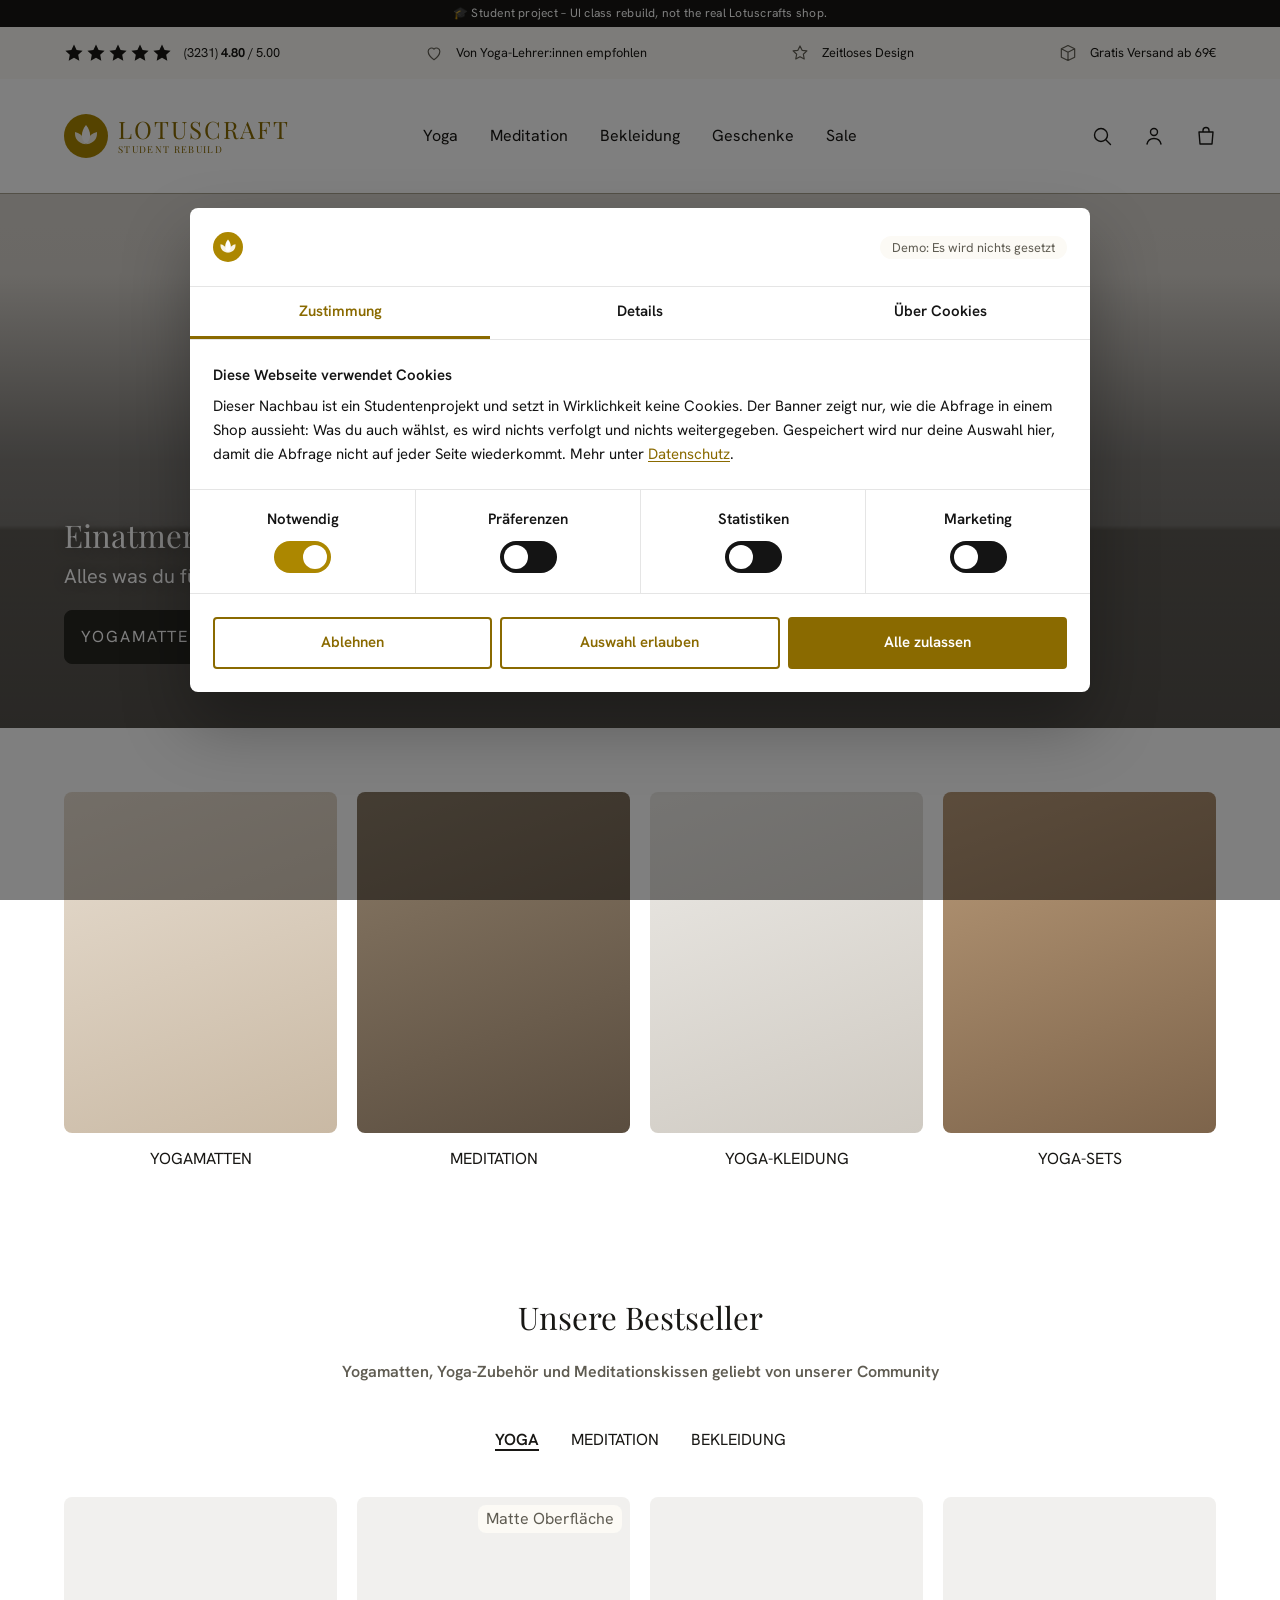
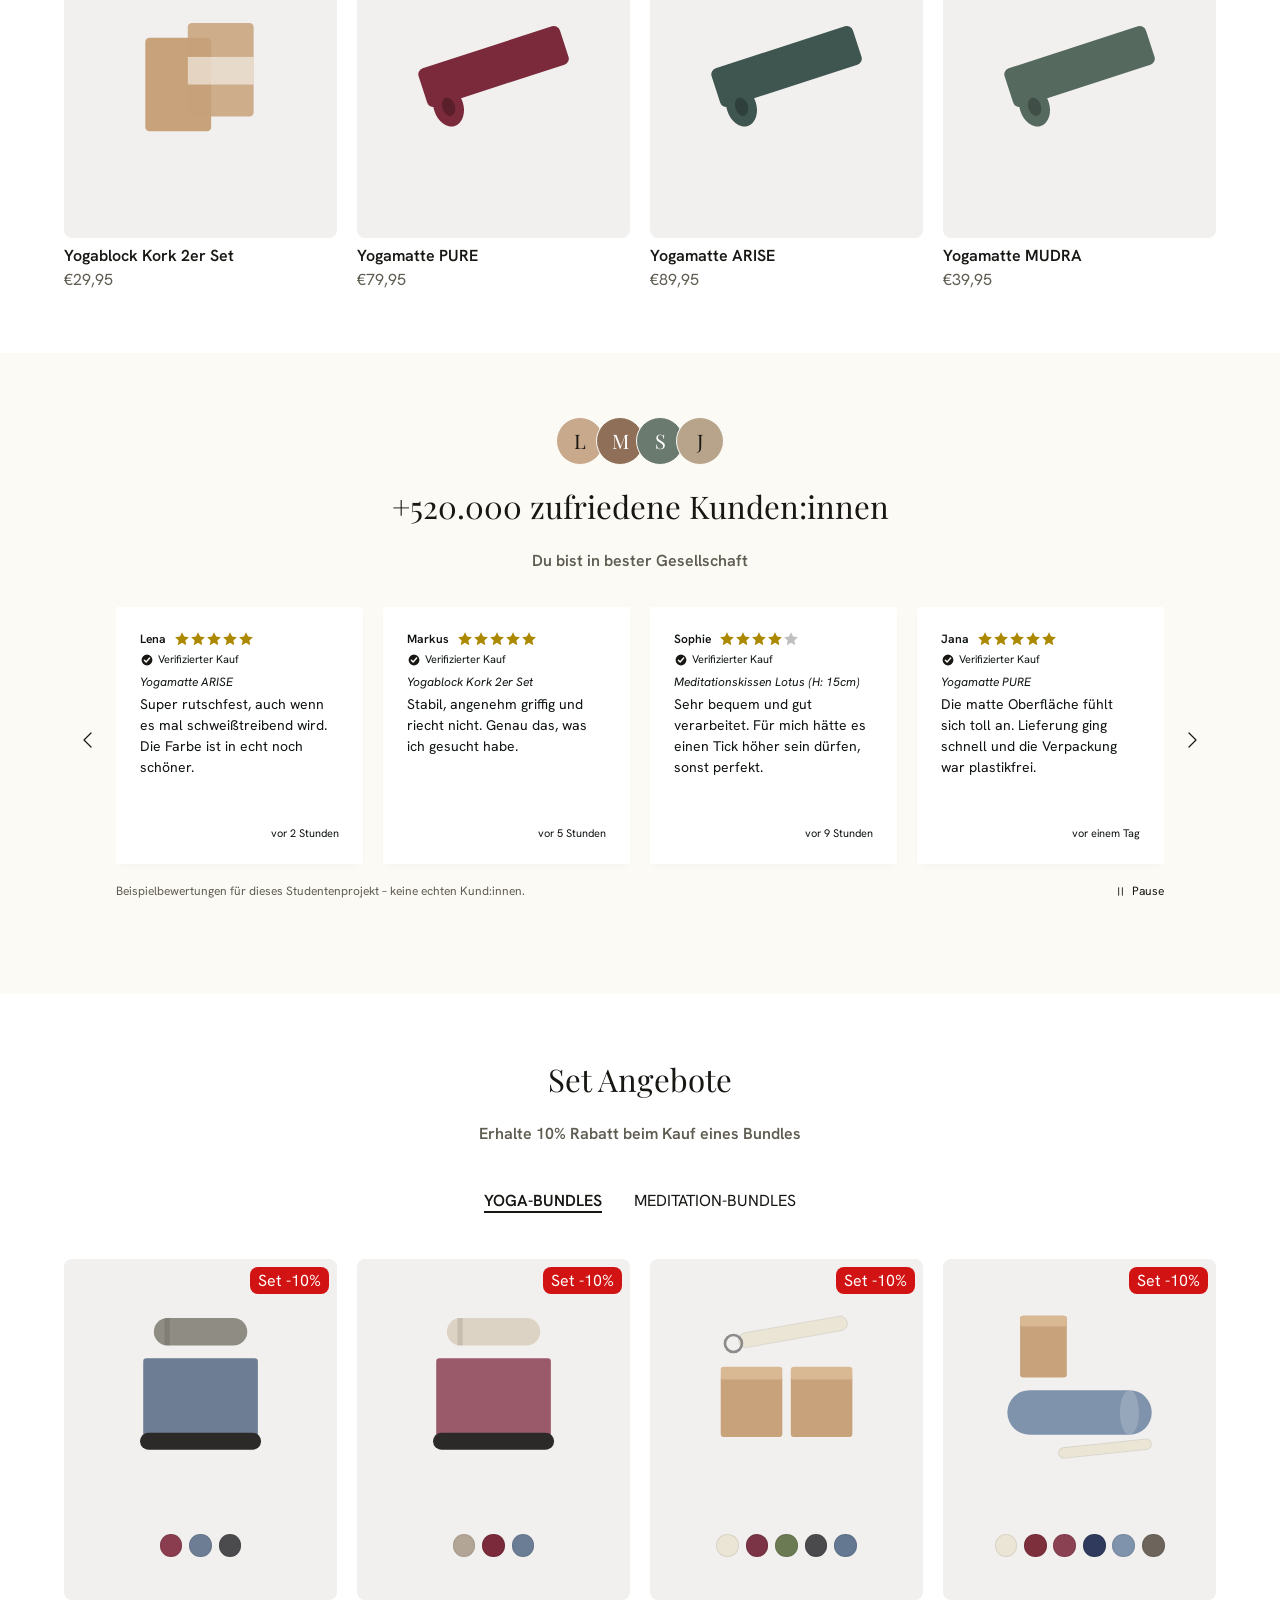
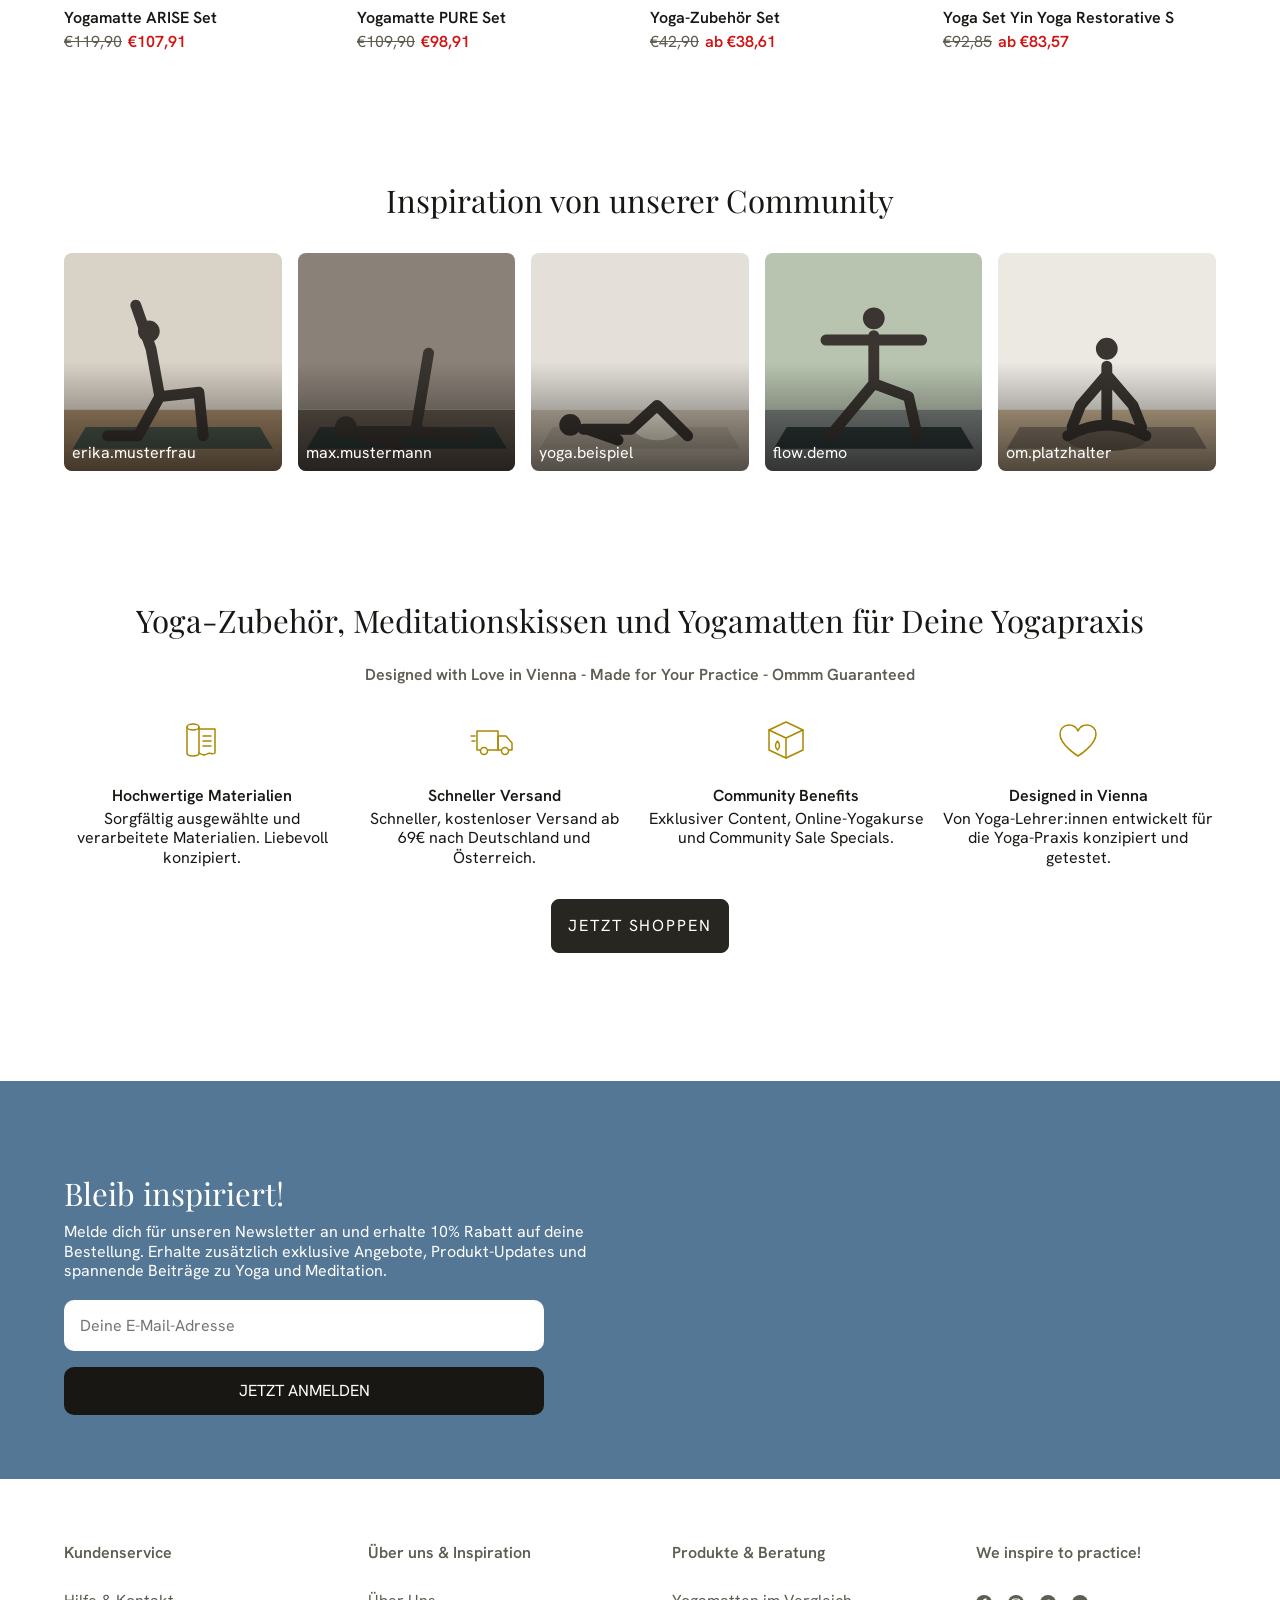
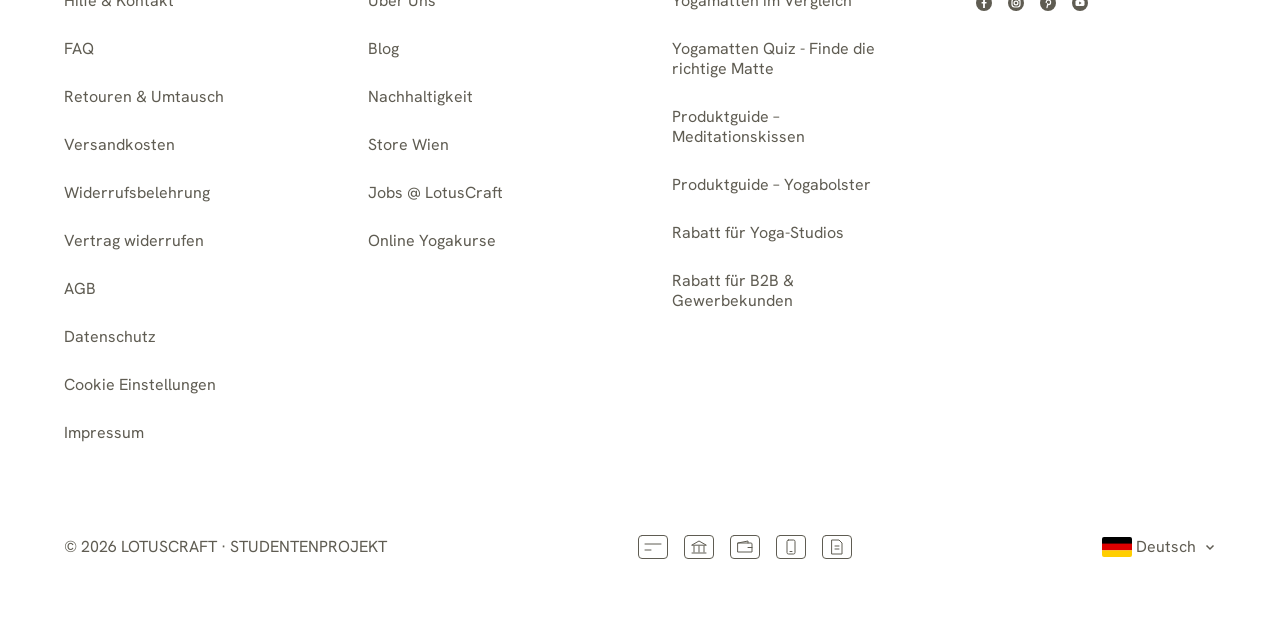
<file: index.html>
<!doctype html>
<html lang="de">
<head>
  <meta charset="utf-8">
  <meta name="viewport" content="width=device-width, initial-scale=1">
  <meta name="description" content="Studentenprojekt für einen UI-Kurs: Nachbau eines Yoga-Shops mit eigenen Zeichnungen und Texten. Kein echter Shop, es wird nichts verkauft.">
  <title>LotusCraft – Student Rebuild</title>
  <link rel="preconnect" href="https://fonts.googleapis.com">
  <link rel="preconnect" href="https://fonts.gstatic.com" crossorigin>
  <link href="https://fonts.googleapis.com/css2?family=Hanken+Grotesk:wght@400;600;700&family=Playfair+Display:ital,wght@0,400;0,700;1,400&display=swap" rel="stylesheet">
  <link rel="stylesheet" href="styles.css">
  <link rel="icon" href="data:image/svg+xml,%3Csvg xmlns='http://www.w3.org/2000/svg' viewBox='0 0 32 32'%3E%3Ccircle cx='16' cy='16' r='16' fill='%23ac8700'/%3E%3Cpath d='M16 8c2 2.5 3 5 3 7.5S18 20 16 22c-2-2-3-4-3-6.5S14 10.5 16 8z' fill='%23fff'/%3E%3Cpath d='M8 13c3 .5 5.5 2.5 6.8 5.4.5 1.2.8 2.4.9 3.6-3-.3-5.4-1.6-6.7-3.8C8.2 16.8 7.9 15 8 13zM24 13c-3 .5-5.5 2.5-6.8 5.4-.5 1.2-.8 2.4-.9 3.6 3-.3 5.4-1.6 6.7-3.8.8-1.4 1.1-3.2 1-5.2z' fill='%23fff' opacity='.9'/%3E%3C/svg%3E">
</head>
<body>
  <noscript><p class="noscript">LotusCraft Student Rebuild ist ein Studentenprojekt, kein echter Shop. Die Seiten werden im Browser mit JavaScript aufgebaut – bitte schalte JavaScript ein.</p></noscript>
  <!-- Student note, trust bar, header and menus come from js/layout.js -->
  <div id="site-header"></div>

  <main>
    <!-- Hero -->
    <section class="hero">
      <div class="hero__image placeholder placeholder--hero" role="img" aria-label="Platzhalter: Person meditiert auf einer Yogamatte"></div>
      <div class="container hero__content">
        <h1 class="hero__title">Einatmen. Ausatmen. <em>Ankommen.</em></h1>
        <p class="hero__subtitle">Alles was du für deine Yoga-Routine brauchst</p>
        <div class="hero__buttons">
          <a href="kategorie.html?k=yogamatten" class="btn btn--primary">Yogamatten</a>
          <a href="kategorie.html?k=yoga-sets" class="btn btn--secondary">Yoga-Sets</a>
        </div>
      </div>
    </section>

    <!-- Featured collections -->
    <section class="section">
      <div class="container collections">
        <a href="kategorie.html?k=yogamatten" class="collection">
          <div class="collection__image placeholder placeholder--1" role="img" aria-label="Platzhalter: Yogamatte"></div>
          <h2 class="collection__title">Yogamatten</h2>
        </a>
        <a href="kategorie.html?k=meditation" class="collection">
          <div class="collection__image placeholder placeholder--2" role="img" aria-label="Platzhalter: Meditationskissen"></div>
          <h2 class="collection__title">Meditation</h2>
        </a>
        <a href="kategorie.html?k=yoga-kleidung" class="collection">
          <div class="collection__image placeholder placeholder--3" role="img" aria-label="Platzhalter: Yoga-Kleidung"></div>
          <h2 class="collection__title">Yoga-Kleidung</h2>
        </a>
        <a href="kategorie.html?k=yoga-sets" class="collection">
          <div class="collection__image placeholder placeholder--4" role="img" aria-label="Platzhalter: Yoga-Set"></div>
          <h2 class="collection__title">Yoga-Sets</h2>
        </a>
      </div>
    </section>

    <!-- Bestsellers (tabbed product grid) -->
    <section class="section bestsellers">
      <div class="container">
        <header class="section-header">
          <h2 class="section-header__title">Unsere Bestseller</h2>
          <p class="section-header__subtitle">Yogamatten, Yoga-Zubehör und Meditationskissen geliebt von unserer Community</p>
        </header>

        <div class="tabs" role="tablist" aria-label="Bestseller-Kategorien">
          <button class="tab is-active" role="tab" id="tab-yoga" aria-controls="panel-yoga" aria-selected="true">Yoga</button>
          <button class="tab" role="tab" id="tab-meditation" aria-controls="panel-meditation" aria-selected="false" tabindex="-1">Meditation</button>
          <button class="tab" role="tab" id="tab-bekleidung" aria-controls="panel-bekleidung" aria-selected="false" tabindex="-1">Bekleidung</button>
        </div>

        <div class="product-grid" role="tabpanel" id="panel-yoga" aria-labelledby="tab-yoga" data-category="yoga"></div>
        <div class="product-grid" role="tabpanel" id="panel-meditation" aria-labelledby="tab-meditation" data-category="meditation" hidden></div>
        <div class="product-grid" role="tabpanel" id="panel-bekleidung" aria-labelledby="tab-bekleidung" data-category="bekleidung" hidden></div>
      </div>
    </section>

    <!-- Testimonials (review carousel) -->
    <section class="section testimonials" aria-labelledby="testimonials-title">
      <div class="container">
        <header class="section-header">
          <div class="avatars" aria-hidden="true">
            <span class="avatar" style="--tone:#c9a98c; --on-tone:var(--text)">L</span>
            <span class="avatar" style="--tone:#8f6f58">M</span>
            <span class="avatar" style="--tone:#6b7a6f">S</span>
            <span class="avatar" style="--tone:#b8a48a; --on-tone:var(--text)">J</span>
          </div>
          <h2 class="section-header__title" id="testimonials-title">+520.000 zufriedene Kunden:innen</h2>
          <p class="section-header__subtitle">Du bist in bester Gesellschaft</p>
        </header>

        <div class="carousel">
          <button class="carousel__arrow carousel__arrow--prev" aria-label="Vorherige Bewertungen">
            <svg class="icon" viewBox="0 0 24 24"><path d="M15 5l-7 7 7 7"/></svg>
          </button>
          <div class="carousel__track" tabindex="0" role="region" aria-label="Kundenbewertungen (Beispiele)"></div>
          <button class="carousel__arrow carousel__arrow--next" aria-label="Nächste Bewertungen">
            <svg class="icon" viewBox="0 0 24 24"><path d="M9 5l7 7-7 7"/></svg>
          </button>
        </div>

        <div class="carousel__footer">
          <p class="carousel__note">Beispielbewertungen für dieses Studentenprojekt – keine echten Kund:innen.</p>
          <button class="carousel__pause" aria-pressed="false">
            <svg class="icon" viewBox="0 0 24 24"><path d="M9 6v12M15 6v12"/></svg>
            <span>Pause</span>
          </button>
        </div>
      </div>
    </section>

    <!-- Set offers (tabbed bundle grid) -->
    <section class="section bundles" aria-labelledby="bundles-title">
      <div class="container">
        <header class="section-header">
          <h2 class="section-header__title" id="bundles-title">Set Angebote</h2>
          <p class="section-header__subtitle">Erhalte 10% Rabatt beim Kauf eines Bundles</p>
        </header>

        <div class="tabs" role="tablist" aria-label="Set-Kategorien">
          <button class="tab is-active" role="tab" id="tab-yoga-bundles" aria-controls="panel-yoga-bundles" aria-selected="true">Yoga-Bundles</button>
          <button class="tab" role="tab" id="tab-meditation-bundles" aria-controls="panel-meditation-bundles" aria-selected="false" tabindex="-1">Meditation-Bundles</button>
        </div>

        <div class="product-grid" role="tabpanel" id="panel-yoga-bundles" aria-labelledby="tab-yoga-bundles" data-category="yoga-bundles"></div>
        <div class="product-grid" role="tabpanel" id="panel-meditation-bundles" aria-labelledby="tab-meditation-bundles" data-category="meditation-bundles" hidden></div>
      </div>
    </section>

    <!-- Community inspiration (photo row) -->
    <section class="section community" aria-labelledby="community-title">
      <div class="container">
        <header class="section-header">
          <h2 class="section-header__title" id="community-title">Inspiration von unserer Community</h2>
        </header>
        <div class="community-row"></div>
      </div>
    </section>

    <!-- Selling points -->
    <section class="section usps" aria-labelledby="usps-title">
      <div class="container">
        <header class="section-header">
          <h2 class="section-header__title" id="usps-title">Yoga-Zubehör, Meditationskissen und Yogamatten für Deine Yogapraxis</h2>
          <p class="section-header__subtitle">Designed with Love in Vienna - Made for Your Practice - Ommm Guaranteed</p>
        </header>

        <ul class="usps__list">
          <li class="usp">
            <svg class="usp__icon" viewBox="0 0 50 50" aria-hidden="true">
              <ellipse cx="16" cy="11" rx="6" ry="3"/>
              <path d="M10 11v26c0 1.7 2.7 3 6 3s6-1.3 6-3V11"/>
              <path d="M22 13h16v24c-3 2-5-1-8 1s-5 1-8-1"/>
              <path d="M26 20h8M26 25h8M26 30h8"/>
            </svg>
            <h3 class="usp__title">Hochwertige Materialien</h3>
            <p class="usp__text">Sorgfältig ausgewählte und verarbeitete Materialien. Liebevoll konzipiert.</p>
          </li>
          <li class="usp">
            <svg class="usp__icon" viewBox="0 0 50 50" aria-hidden="true">
              <path d="M8 15h21v19H8z"/>
              <path d="M29 20h8l6 7v7H29z"/>
              <path d="M2 20h4M3 25h3"/>
              <circle cx="15" cy="35" r="3.5" fill="#fff"/>
              <circle cx="36" cy="35" r="3.5" fill="#fff"/>
            </svg>
            <h3 class="usp__title">Schneller Versand</h3>
            <p class="usp__text">Schneller, kostenloser Versand ab 69€ nach Deutschland und Österreich.</p>
          </li>
          <li class="usp">
            <svg class="usp__icon" viewBox="0 0 50 50" aria-hidden="true">
              <path d="M25 6l17 8v20l-17 8-17-8V14z"/>
              <path d="M8 14l17 8 17-8M25 22v20"/>
              <path d="M16.5 25c1.4 1.6 2 3.2 2 4.8s-.6 3-2 4.2c-1.4-1.2-2-2.6-2-4.2s.6-3.2 2-4.8z"/>
            </svg>
            <h3 class="usp__title">Community Benefits</h3>
            <p class="usp__text">Exklusiver Content, Online-Yogakurse und Community Sale Specials.</p>
          </li>
          <li class="usp">
            <svg class="usp__icon" viewBox="0 0 50 50" aria-hidden="true">
              <path d="M25 40S7 29 7 18c0-5.5 4-9 9-9 4 0 7.5 2.5 9 6 1.5-3.5 5-6 9-6 5 0 9 3.5 9 9 0 11-18 22-18 22z"/>
            </svg>
            <h3 class="usp__title">Designed in Vienna</h3>
            <p class="usp__text">Von Yoga-Lehrer:innen entwickelt für die Yoga-Praxis konzipiert und getestet.</p>
          </li>
        </ul>

        <div class="usps__cta">
          <a href="kategorie.html?k=yogamatten" class="btn btn--primary">Jetzt shoppen</a>
        </div>
      </div>
    </section>
  </main>

  <!-- Footer (and the mobile menu) come from js/layout.js -->
  <div id="site-footer"></div>

  <script src="js/shared.js"></script>
  <script src="js/layout.js"></script>
  <script src="js/popups.js"></script>
  <script src="js/home.js"></script>
</body>
</html>
</file>
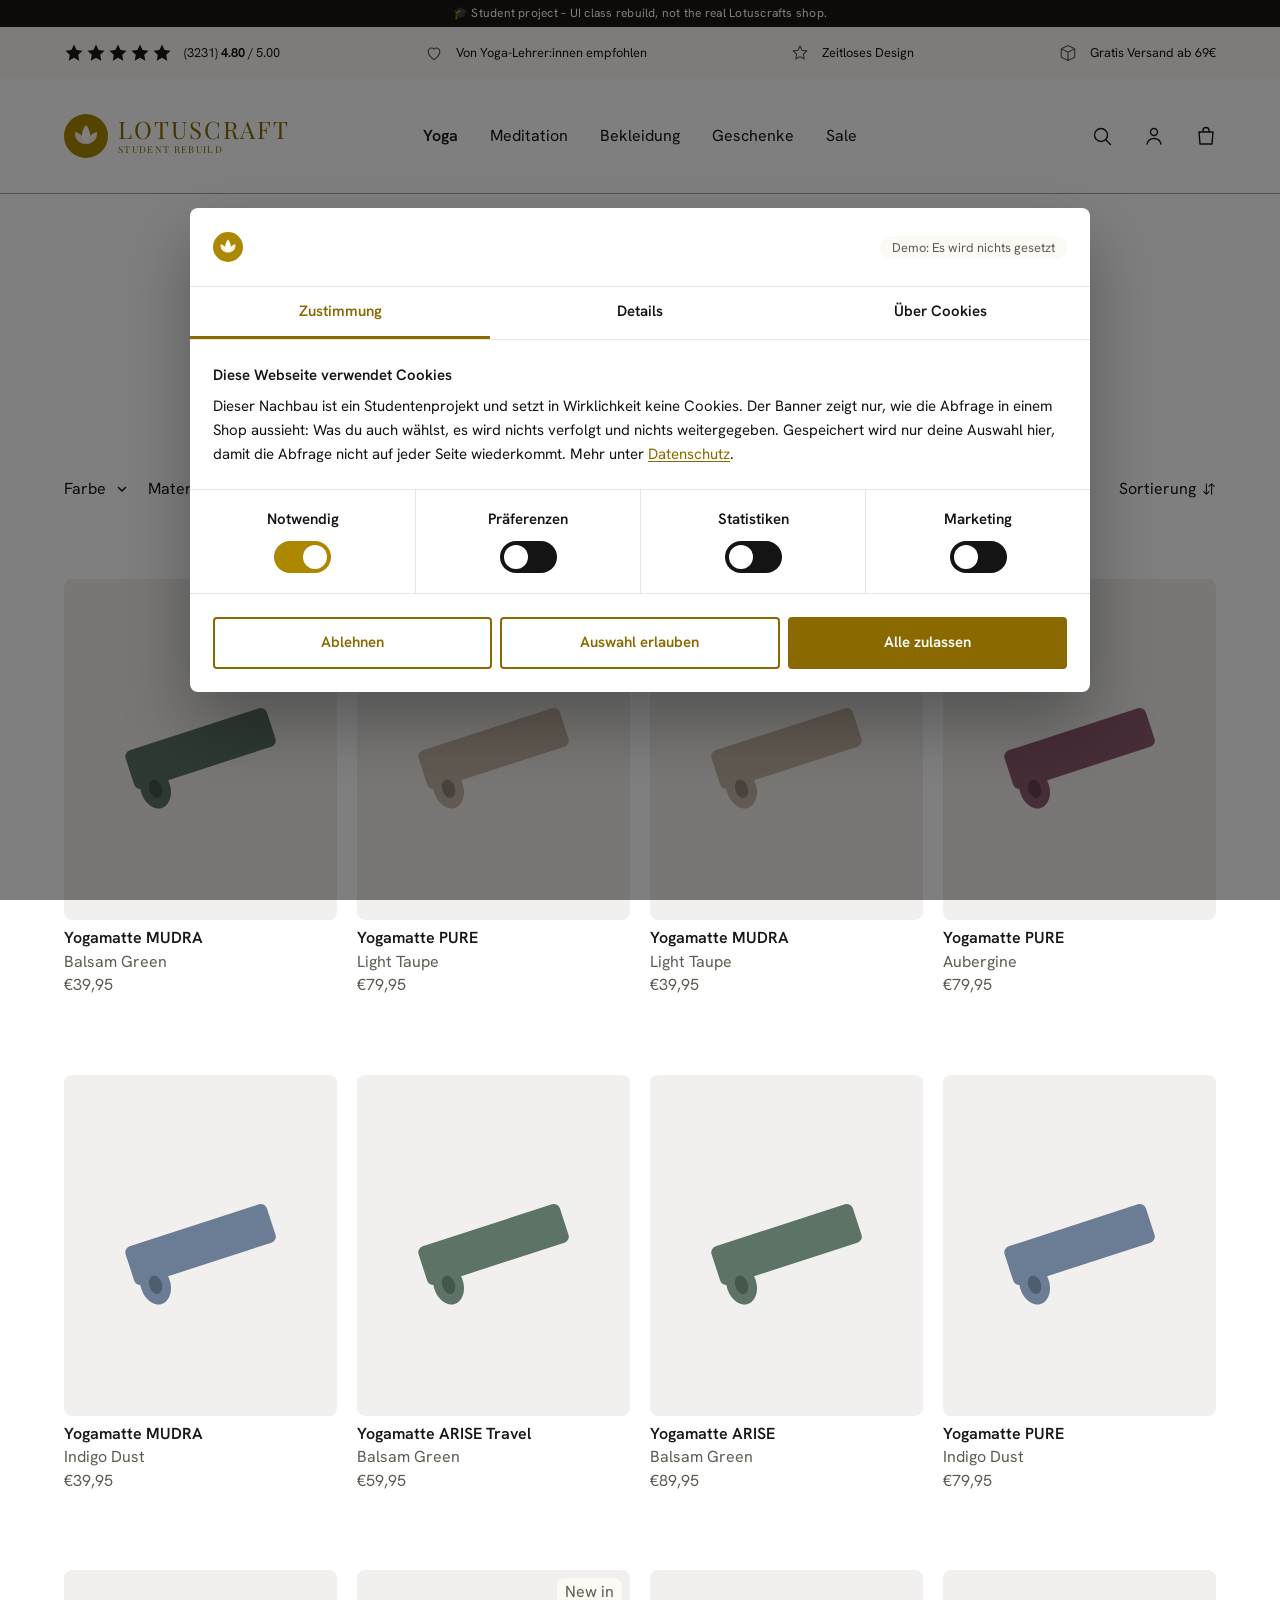
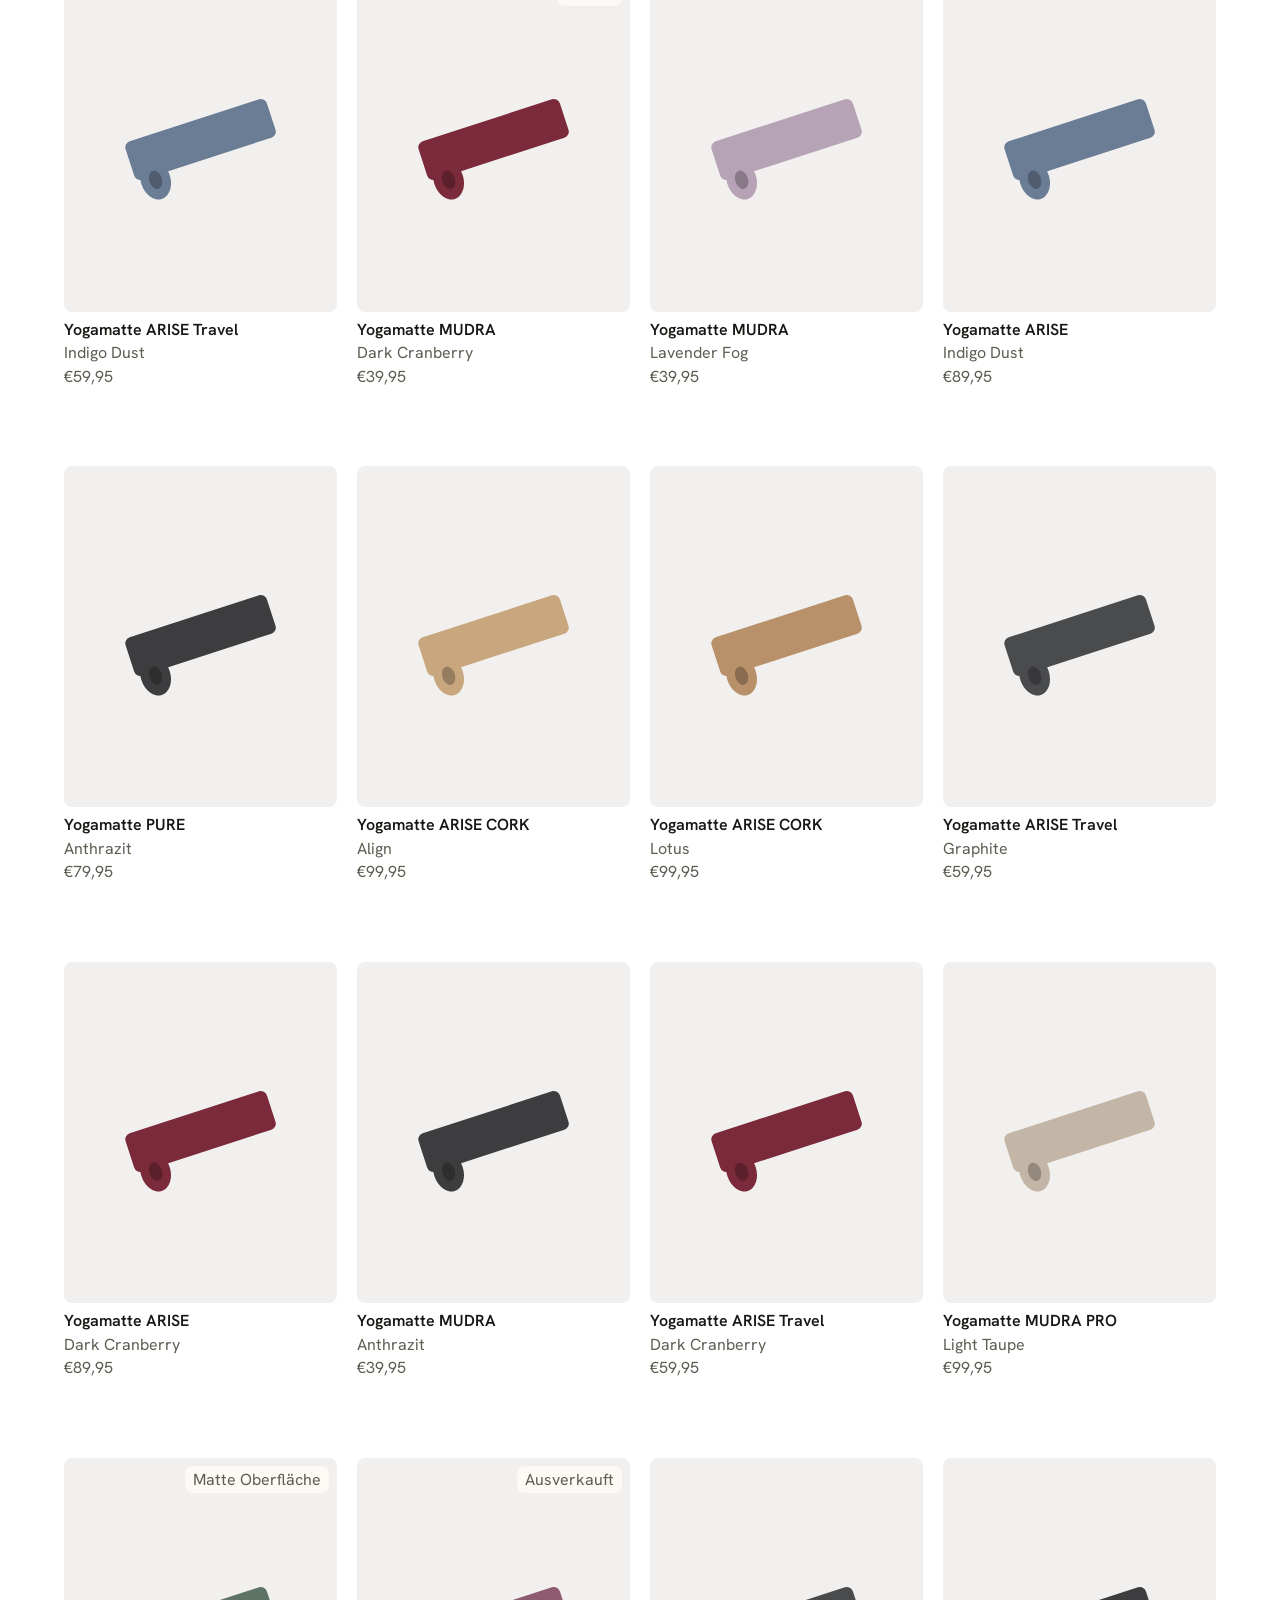
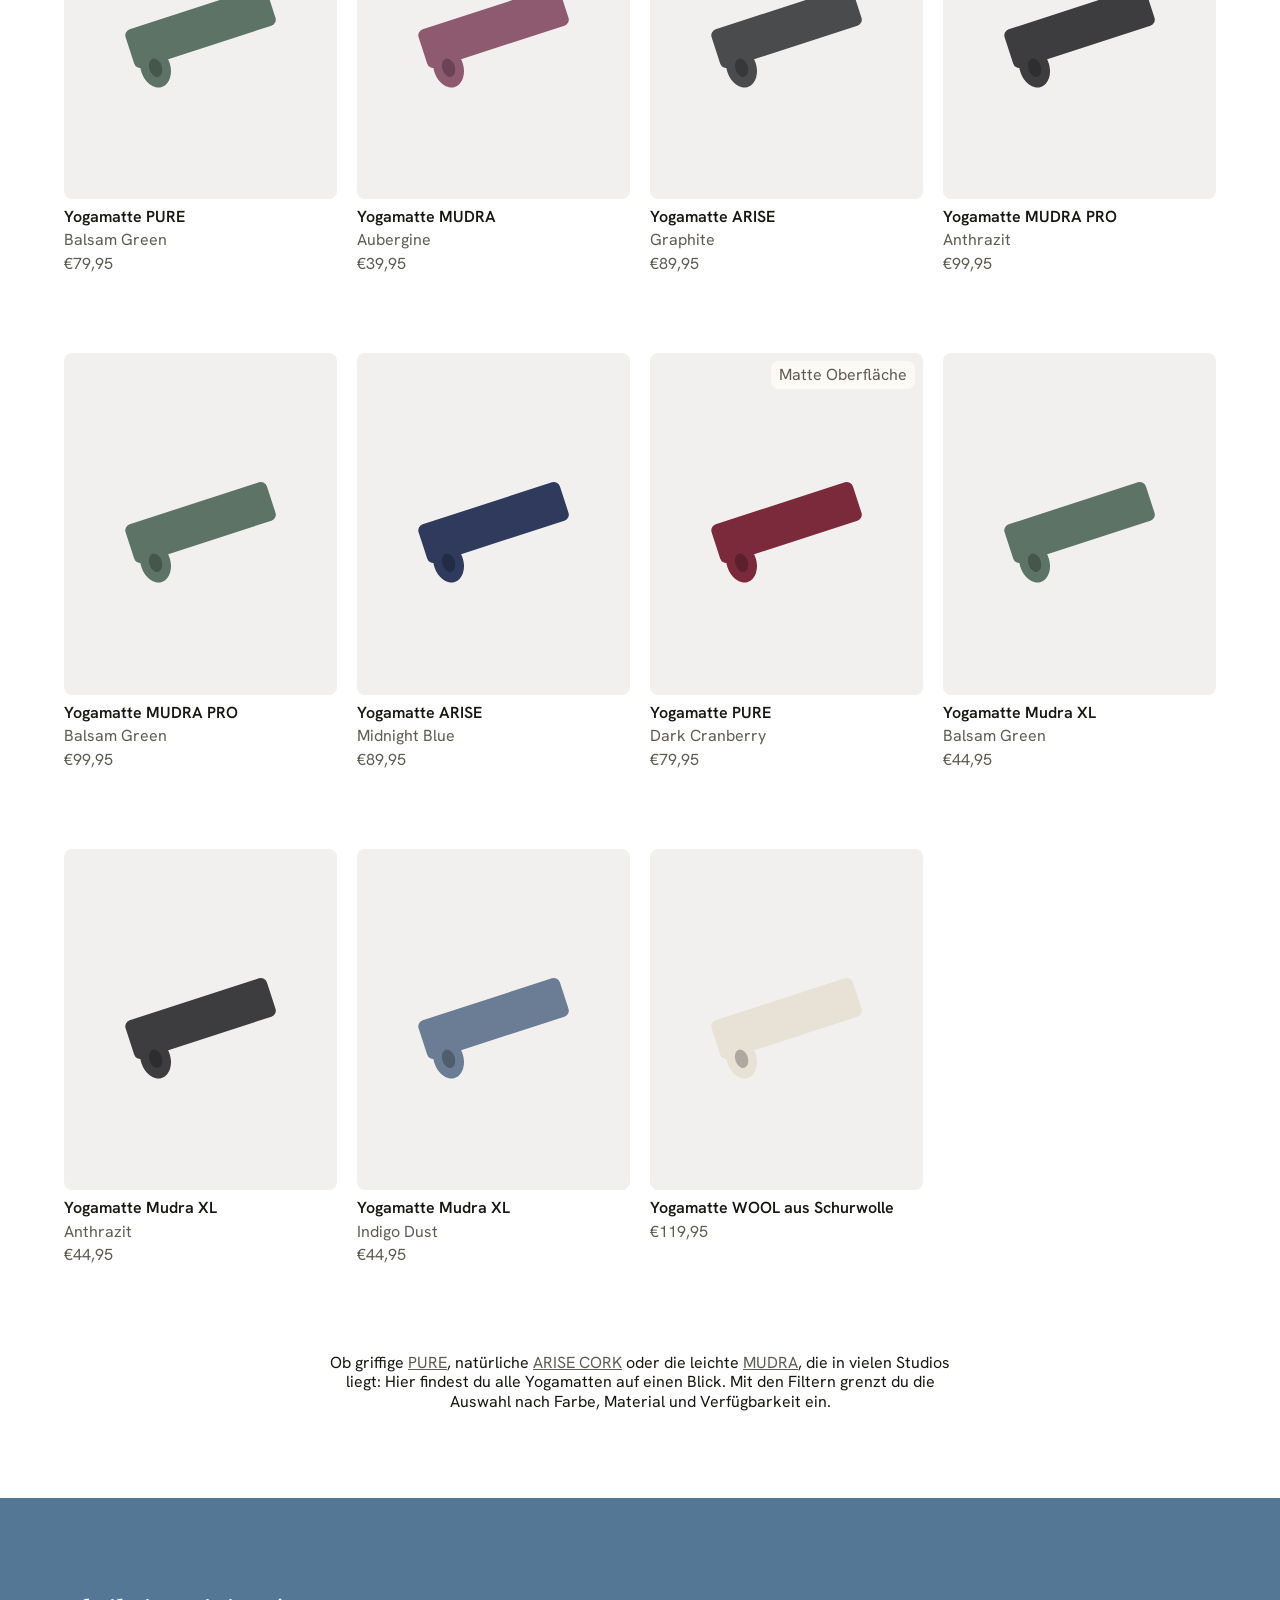
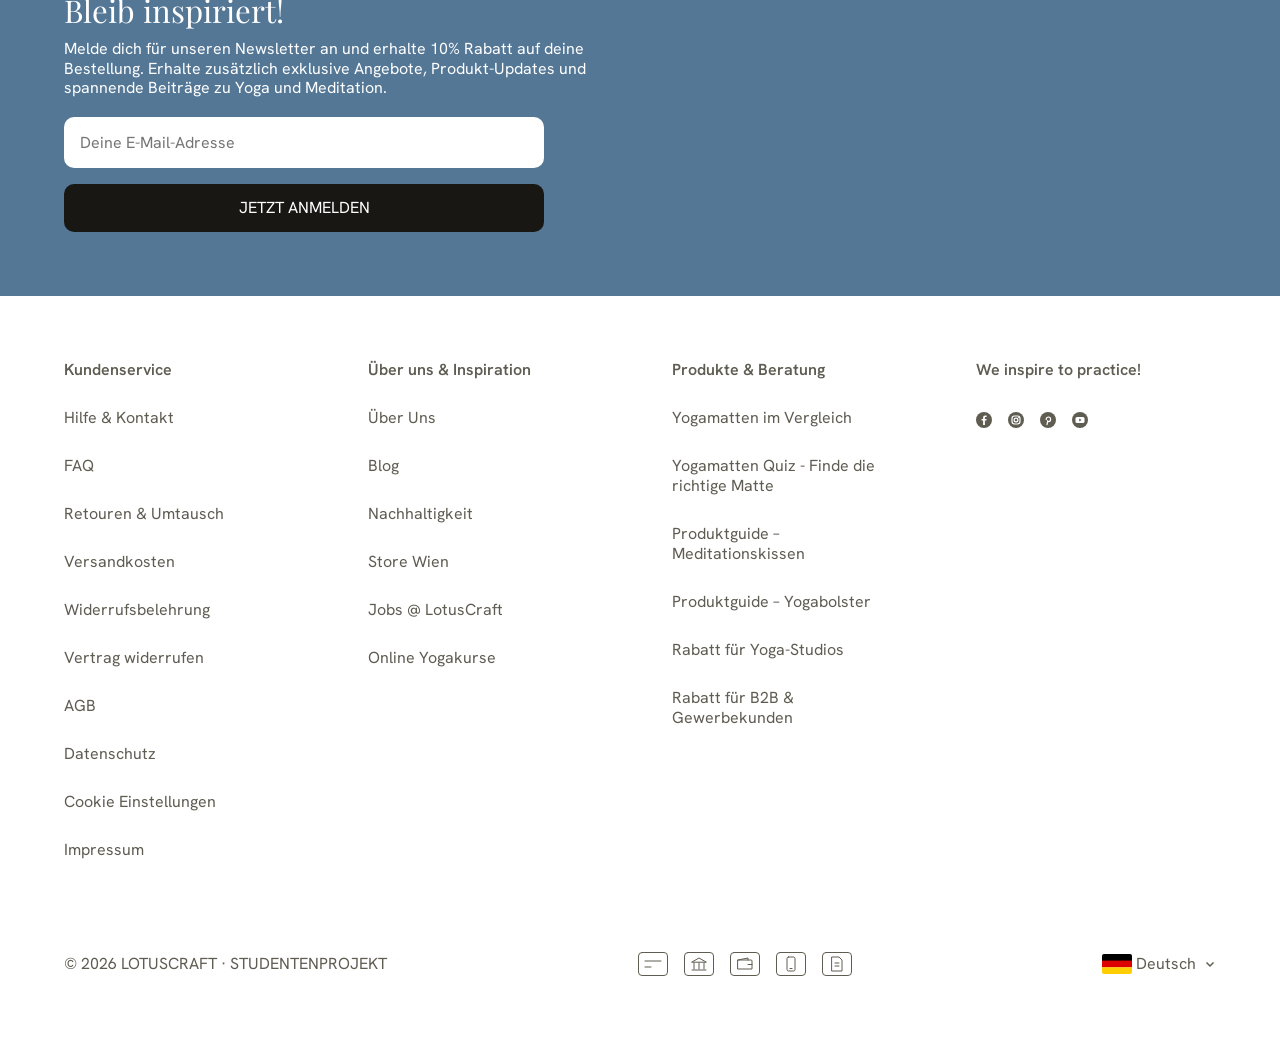
<file: kategorie.html>
<!doctype html>
<html lang="de">
<head>
  <meta charset="utf-8">
  <meta name="viewport" content="width=device-width, initial-scale=1">
  <meta name="description" content="Studentenprojekt für einen UI-Kurs: Nachbau eines Yoga-Shops mit eigenen Zeichnungen und Texten. Kein echter Shop, es wird nichts verkauft.">
  <title>Kategorie – LotusCraft Student Rebuild</title>
  <link rel="preconnect" href="https://fonts.googleapis.com">
  <link rel="preconnect" href="https://fonts.gstatic.com" crossorigin>
  <link href="https://fonts.googleapis.com/css2?family=Hanken+Grotesk:wght@400;600;700&family=Playfair+Display:ital,wght@0,400;0,700;1,400&display=swap" rel="stylesheet">
  <link rel="stylesheet" href="styles.css">
  <link rel="icon" href="data:image/svg+xml,%3Csvg xmlns='http://www.w3.org/2000/svg' viewBox='0 0 32 32'%3E%3Ccircle cx='16' cy='16' r='16' fill='%23ac8700'/%3E%3Cpath d='M16 8c2 2.5 3 5 3 7.5S18 20 16 22c-2-2-3-4-3-6.5S14 10.5 16 8z' fill='%23fff'/%3E%3Cpath d='M8 13c3 .5 5.5 2.5 6.8 5.4.5 1.2.8 2.4.9 3.6-3-.3-5.4-1.6-6.7-3.8C8.2 16.8 7.9 15 8 13zM24 13c-3 .5-5.5 2.5-6.8 5.4-.5 1.2-.8 2.4-.9 3.6 3-.3 5.4-1.6 6.7-3.8.8-1.4 1.1-3.2 1-5.2z' fill='%23fff' opacity='.9'/%3E%3C/svg%3E">
</head>
<!-- js/category.js highlights the category's section in the header -->
<body>
  <noscript><p class="noscript">LotusCraft Student Rebuild ist ein Studentenprojekt, kein echter Shop. Die Seiten werden im Browser mit JavaScript aufgebaut – bitte schalte JavaScript ein.</p></noscript>
  <!-- Student note, trust bar, header and menus come from js/layout.js -->
  <div id="site-header"></div>

  <!-- Filled by js/category.js with the category named in the URL (?k=yogamatten) -->
  <main class="category" id="category"></main>

  <!-- Footer (and the mobile menu) come from js/layout.js -->
  <div id="site-footer"></div>

  <script src="js/shared.js"></script>
  <script src="js/layout.js"></script>
  <script src="js/popups.js"></script>
  <script src="js/fehler.js"></script>
  <script src="js/category.js"></script>
</body>
</html>
</file>
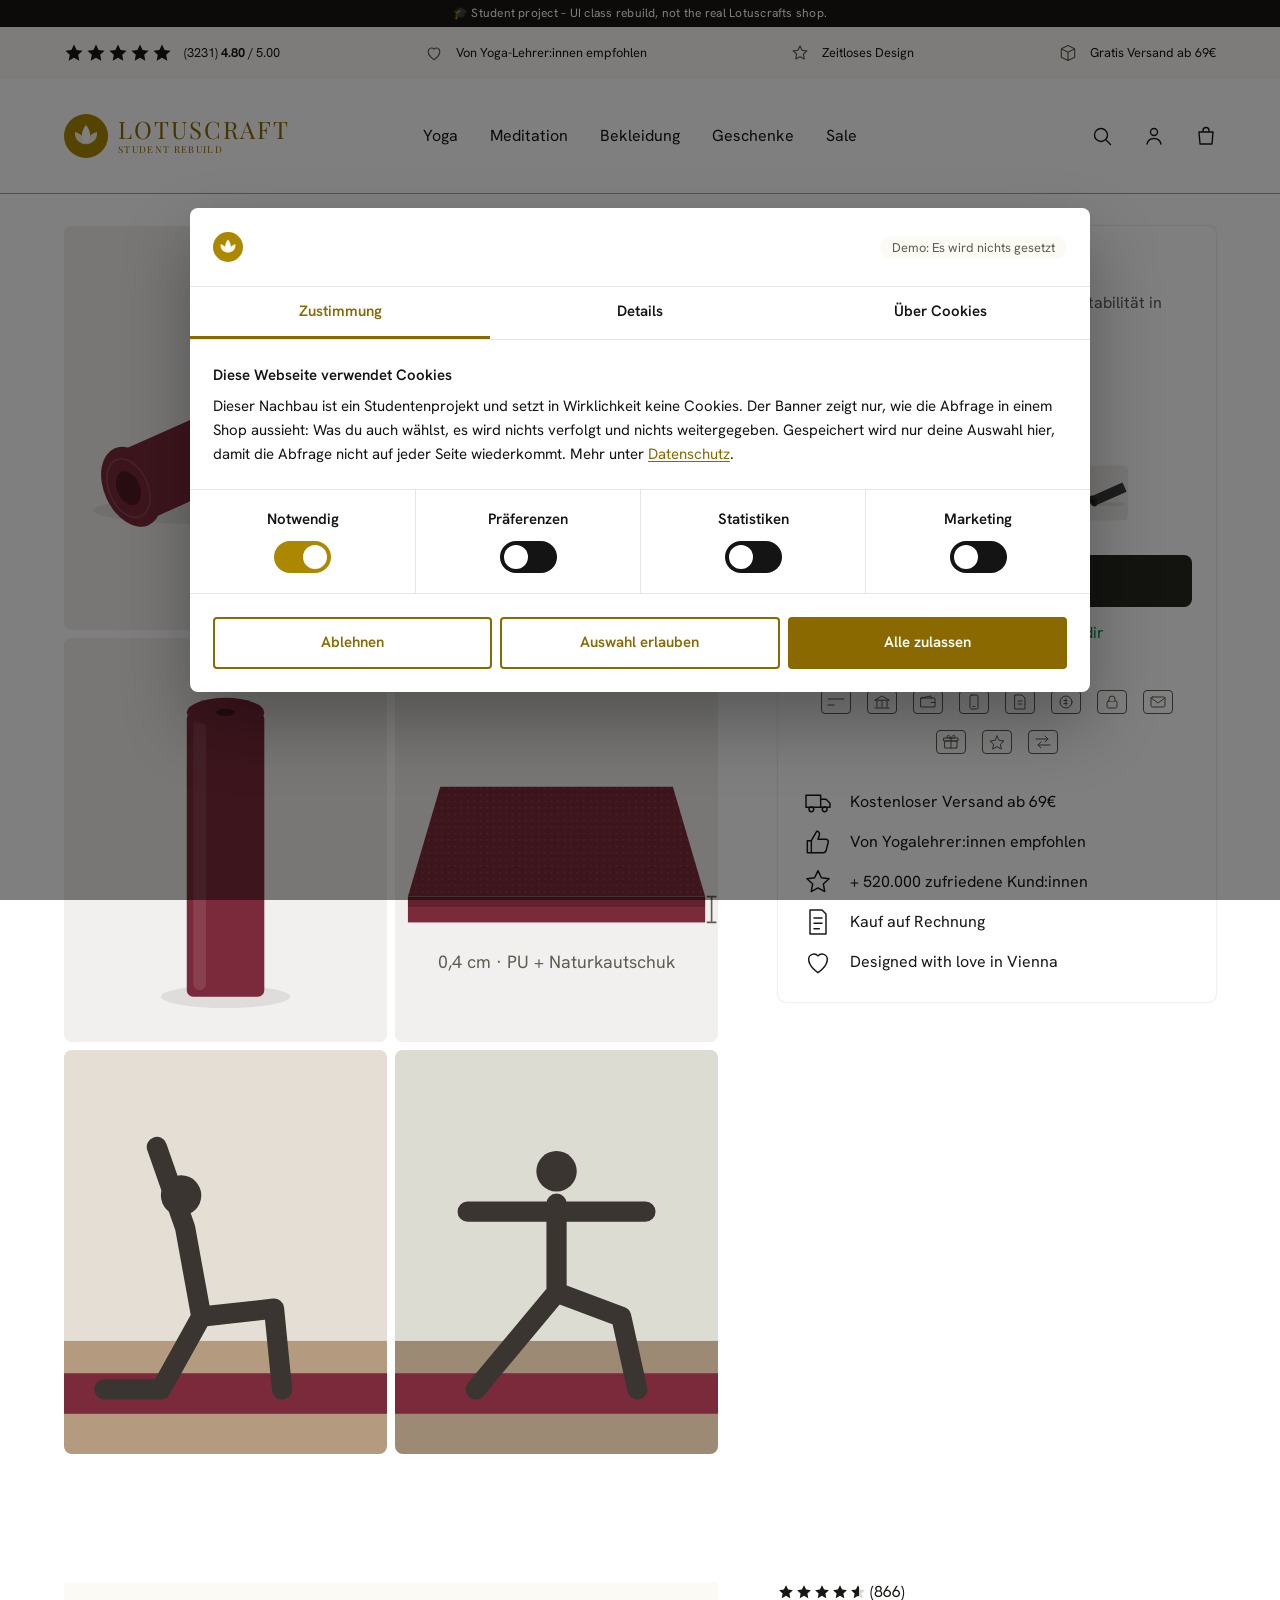
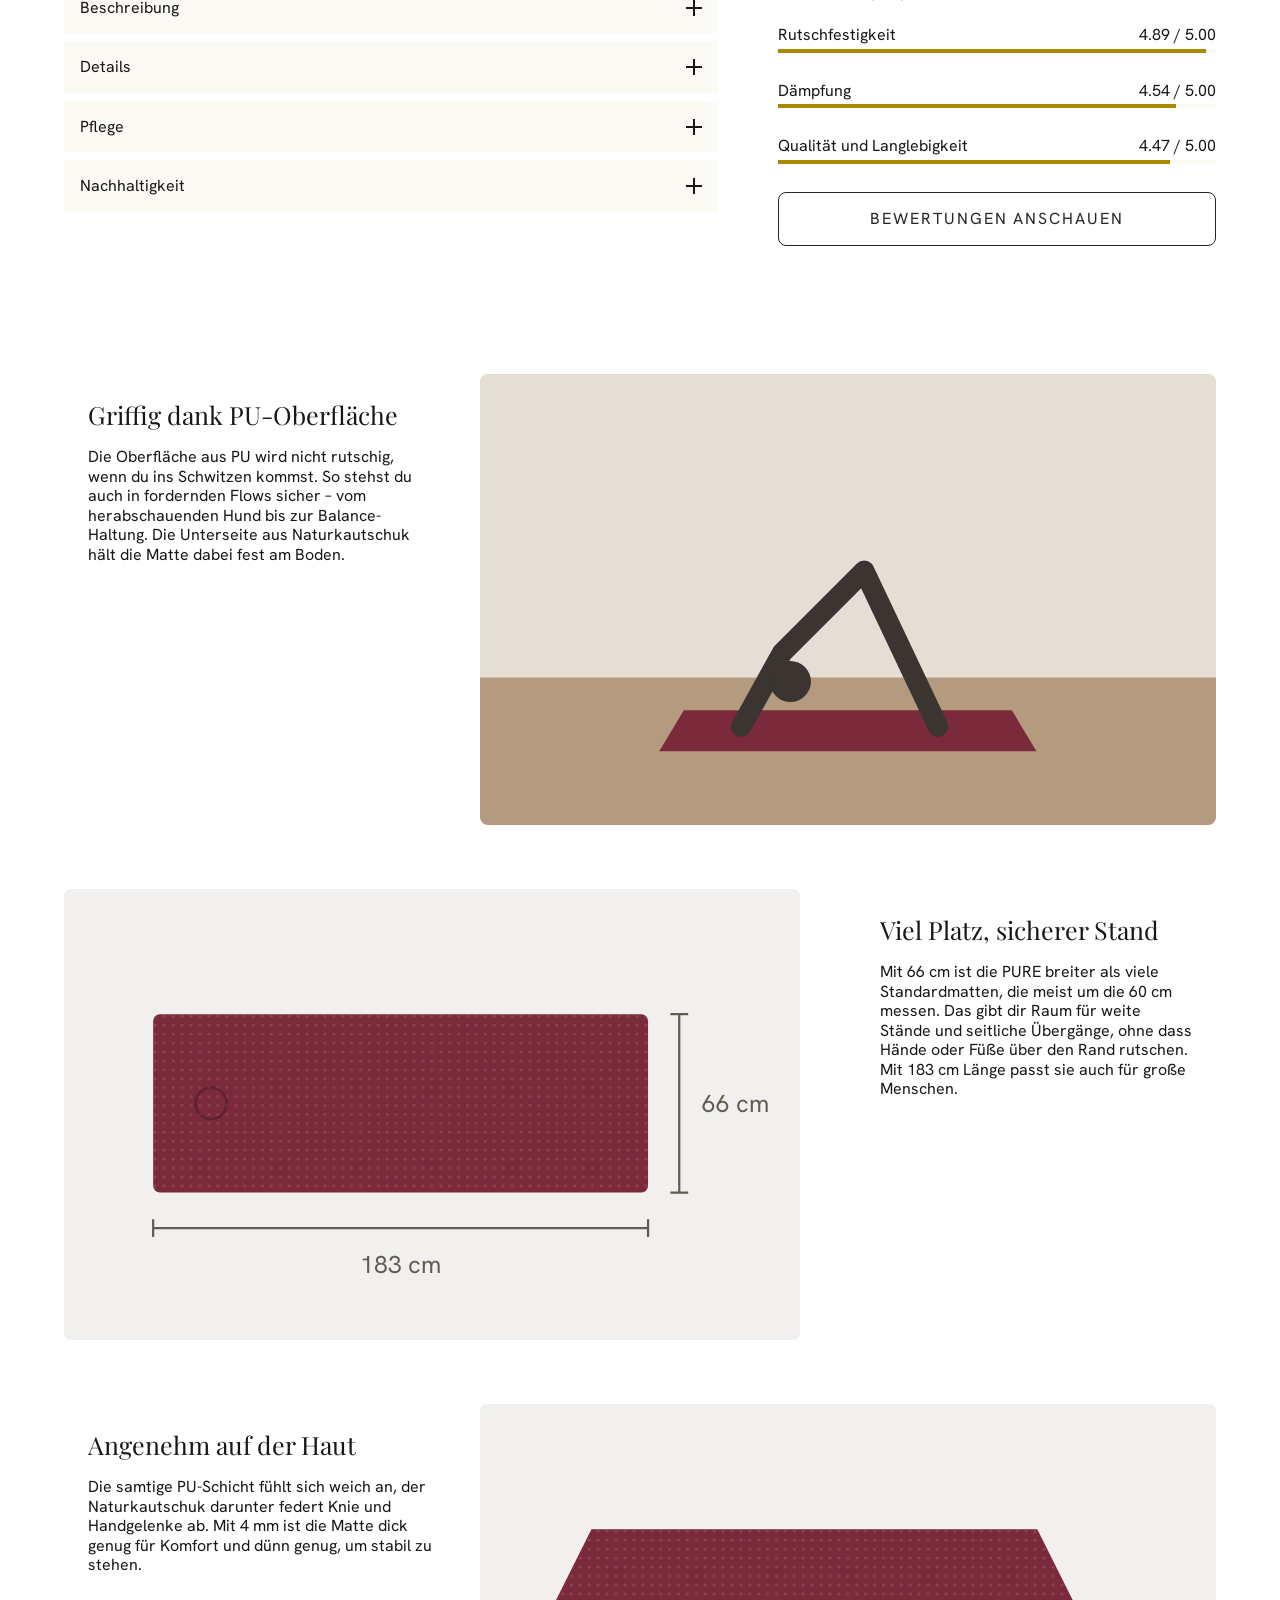
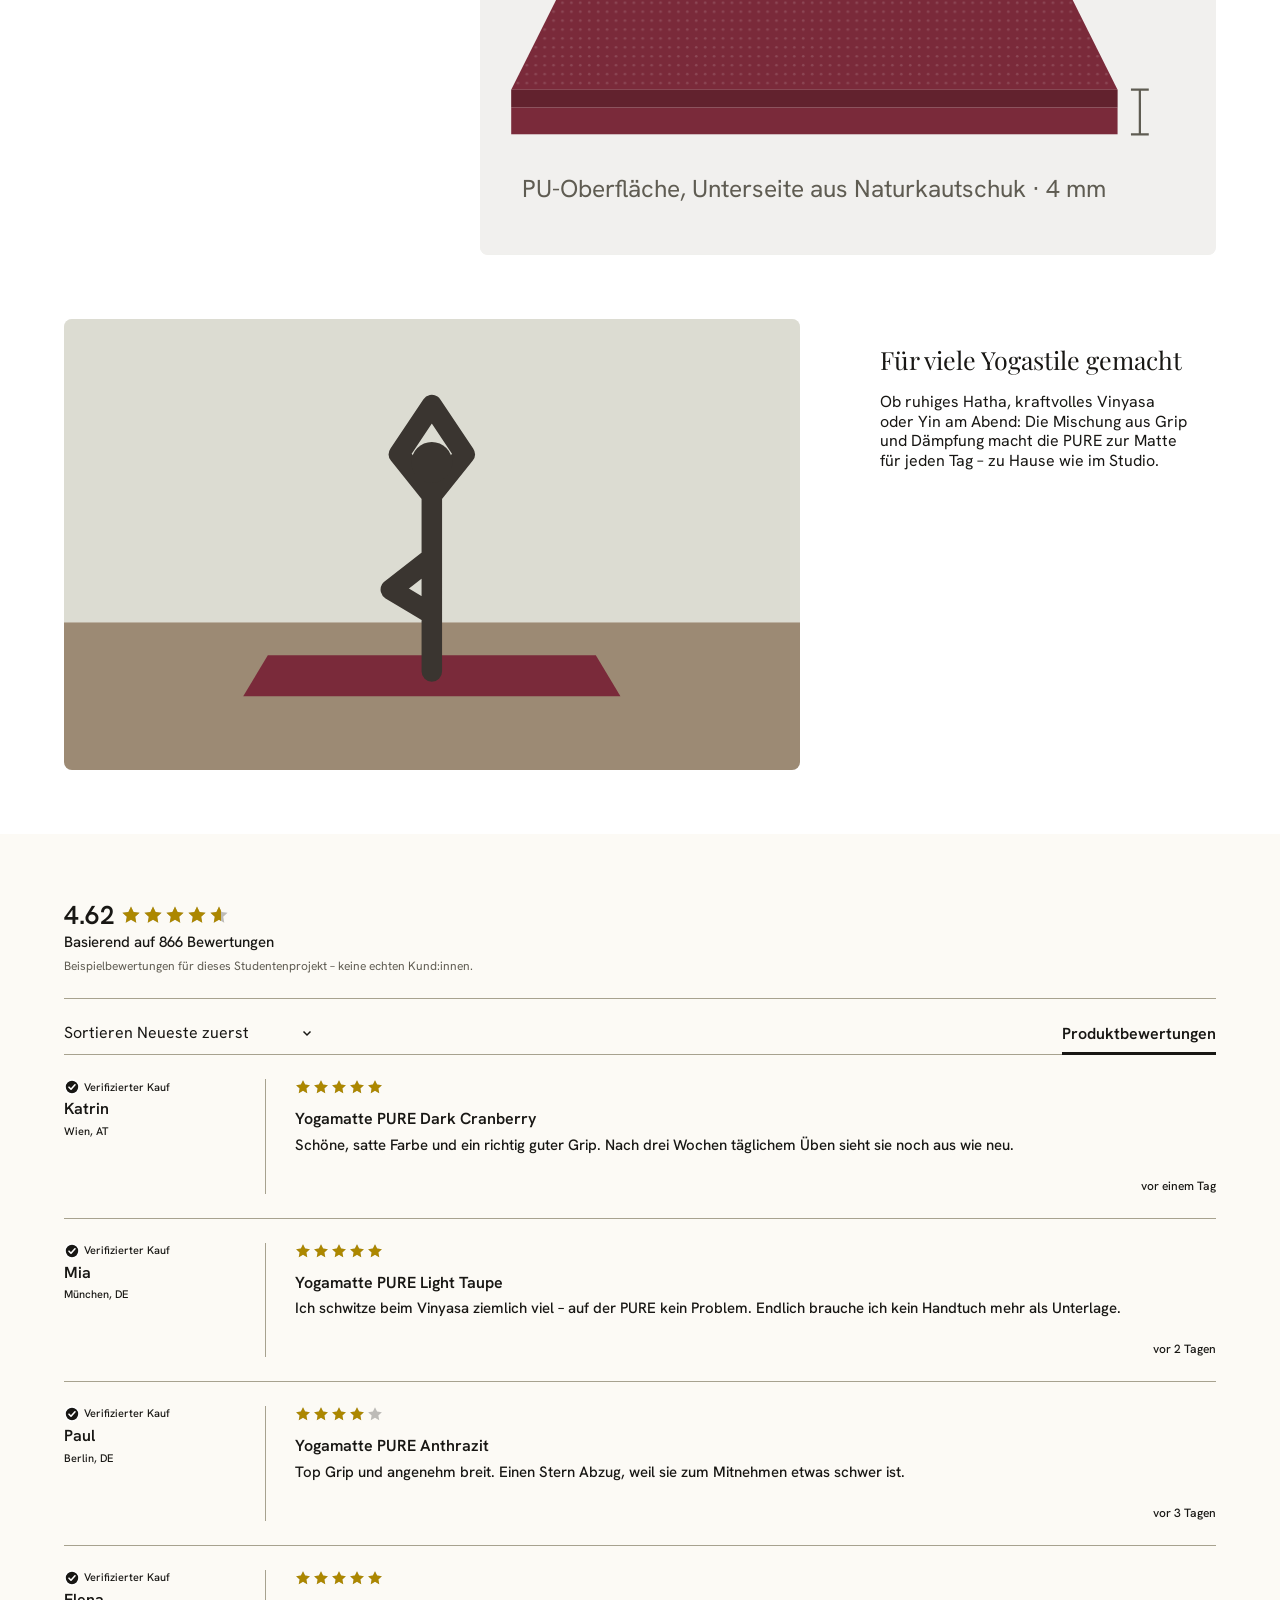
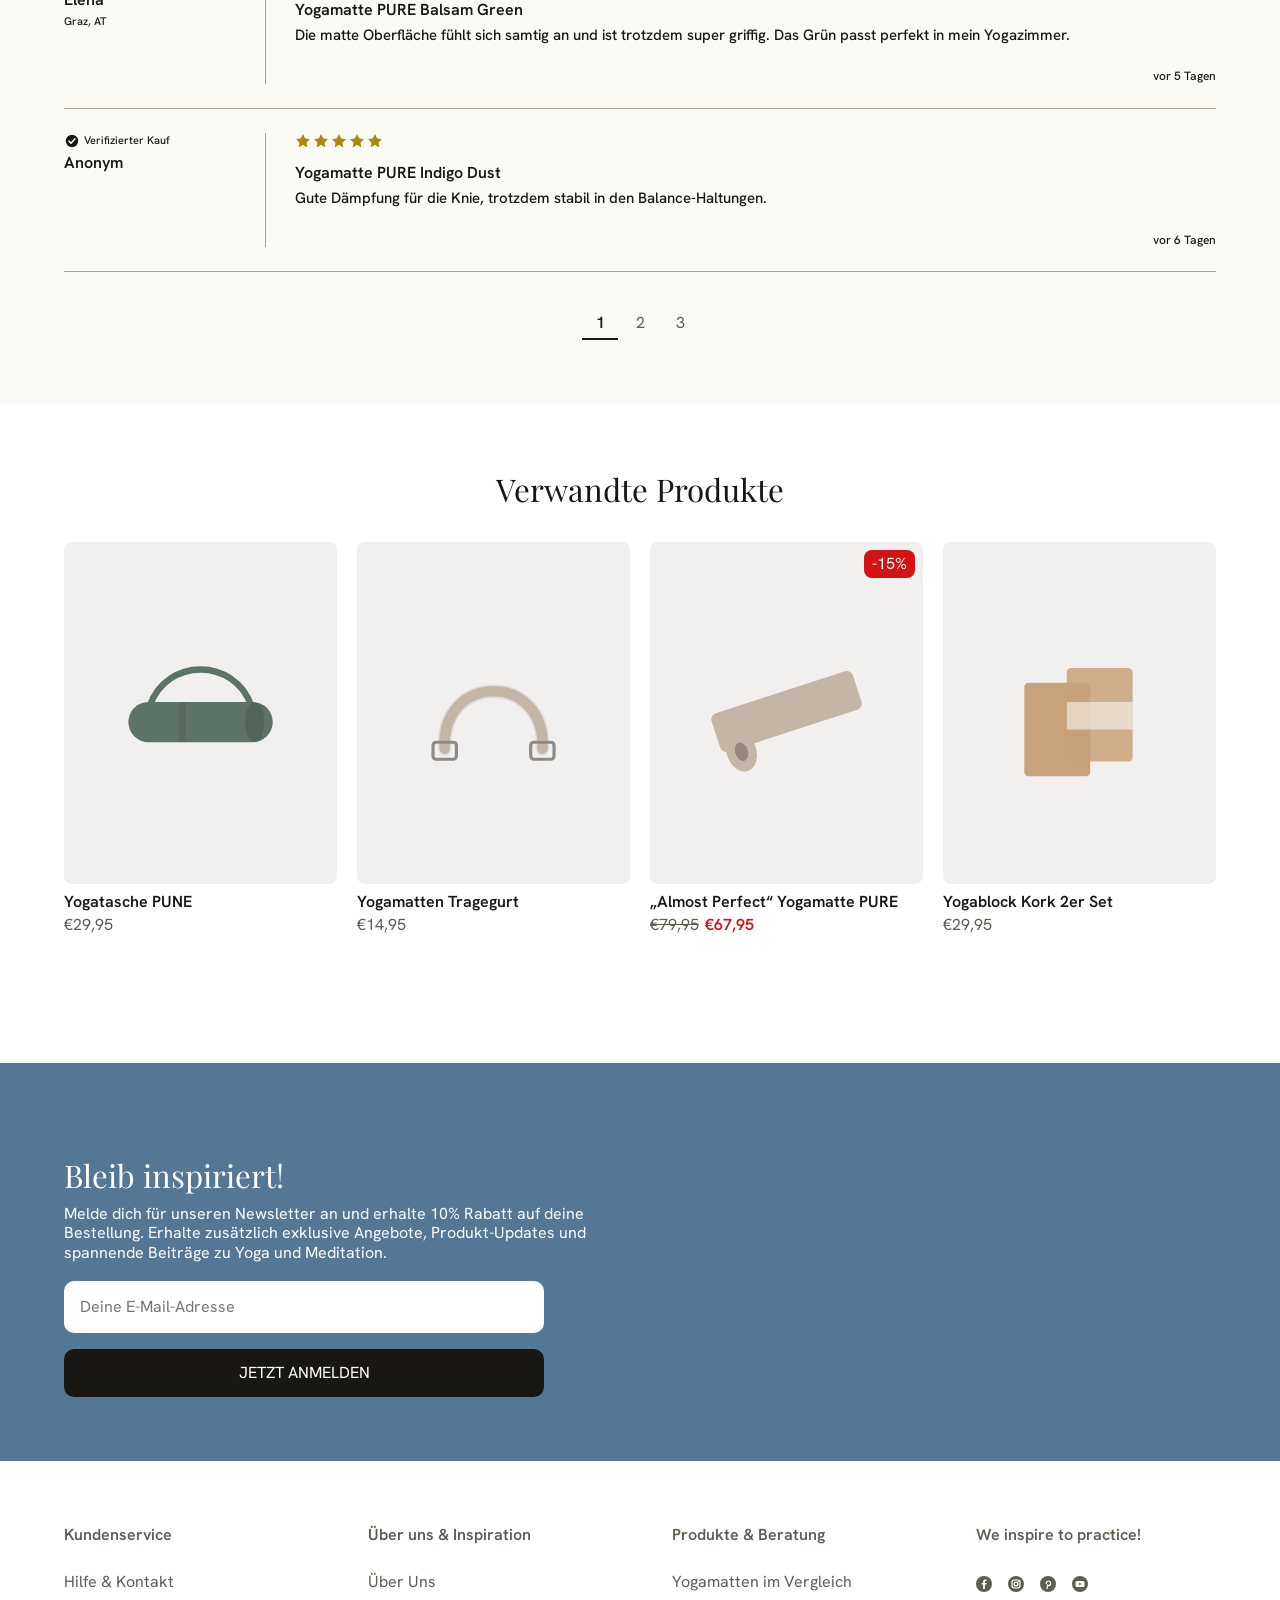
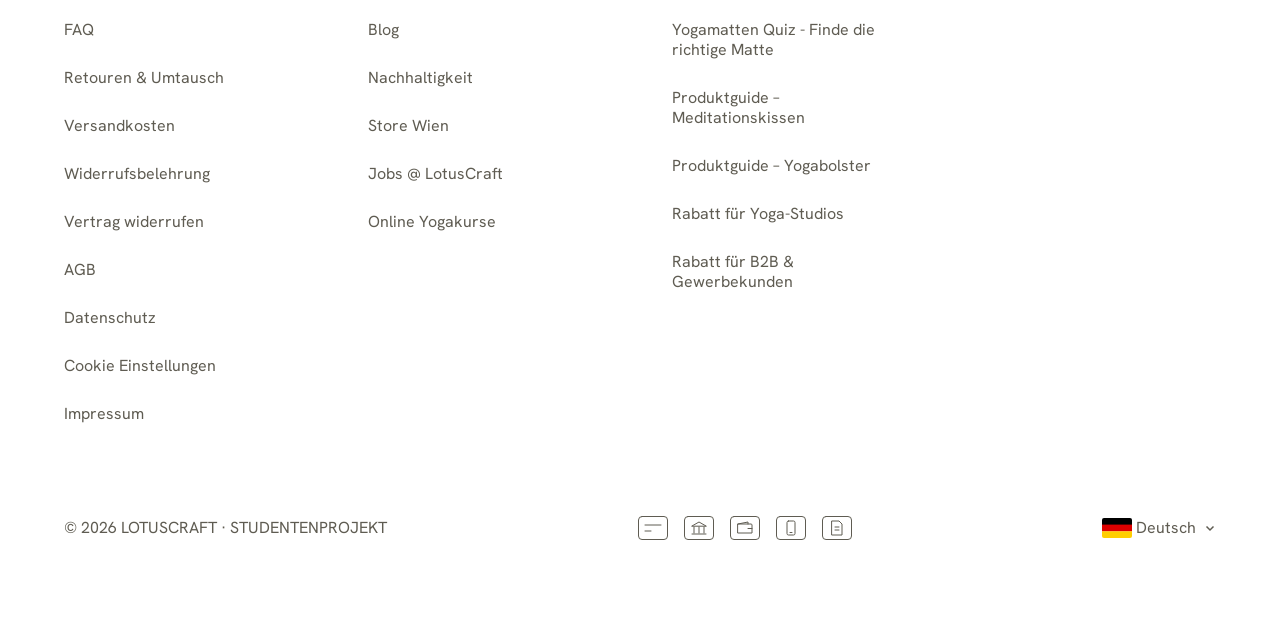
<file: produkt.html>
<!doctype html>
<html lang="de">
<head>
  <meta charset="utf-8">
  <meta name="viewport" content="width=device-width, initial-scale=1">
  <meta name="description" content="Studentenprojekt für einen UI-Kurs: Nachbau eines Yoga-Shops mit eigenen Zeichnungen und Texten. Kein echter Shop, es wird nichts verkauft.">
  <title>Produkt – LotusCraft Student Rebuild</title>
  <link rel="preconnect" href="https://fonts.googleapis.com">
  <link rel="preconnect" href="https://fonts.gstatic.com" crossorigin>
  <link href="https://fonts.googleapis.com/css2?family=Hanken+Grotesk:wght@400;600;700&family=Playfair+Display:ital,wght@0,400;0,700;1,400&display=swap" rel="stylesheet">
  <link rel="stylesheet" href="styles.css">
  <link rel="icon" href="data:image/svg+xml,%3Csvg xmlns='http://www.w3.org/2000/svg' viewBox='0 0 32 32'%3E%3Ccircle cx='16' cy='16' r='16' fill='%23ac8700'/%3E%3Cpath d='M16 8c2 2.5 3 5 3 7.5S18 20 16 22c-2-2-3-4-3-6.5S14 10.5 16 8z' fill='%23fff'/%3E%3Cpath d='M8 13c3 .5 5.5 2.5 6.8 5.4.5 1.2.8 2.4.9 3.6-3-.3-5.4-1.6-6.7-3.8C8.2 16.8 7.9 15 8 13zM24 13c-3 .5-5.5 2.5-6.8 5.4-.5 1.2-.8 2.4-.9 3.6 3-.3 5.4-1.6 6.7-3.8.8-1.4 1.1-3.2 1-5.2z' fill='%23fff' opacity='.9'/%3E%3C/svg%3E">
</head>
<body>
  <noscript><p class="noscript">LotusCraft Student Rebuild ist ein Studentenprojekt, kein echter Shop. Die Seiten werden im Browser mit JavaScript aufgebaut – bitte schalte JavaScript ein.</p></noscript>
  <!-- Student note, trust bar, header and menus come from js/layout.js -->
  <div id="site-header"></div>

  <!-- Filled by js/product.js with the product named in the URL (?p=yogamatte-pure) -->
  <main class="product" id="product"></main>

  <!-- Footer (and the mobile menu) come from js/layout.js -->
  <div id="site-footer"></div>

  <script src="js/shared.js"></script>
  <script src="js/layout.js"></script>
  <script src="js/popups.js"></script>
  <script src="js/fehler.js"></script>
  <script src="js/product.js"></script>
  <script src="js/zoom.js"></script>
</body>
</html>
</file>
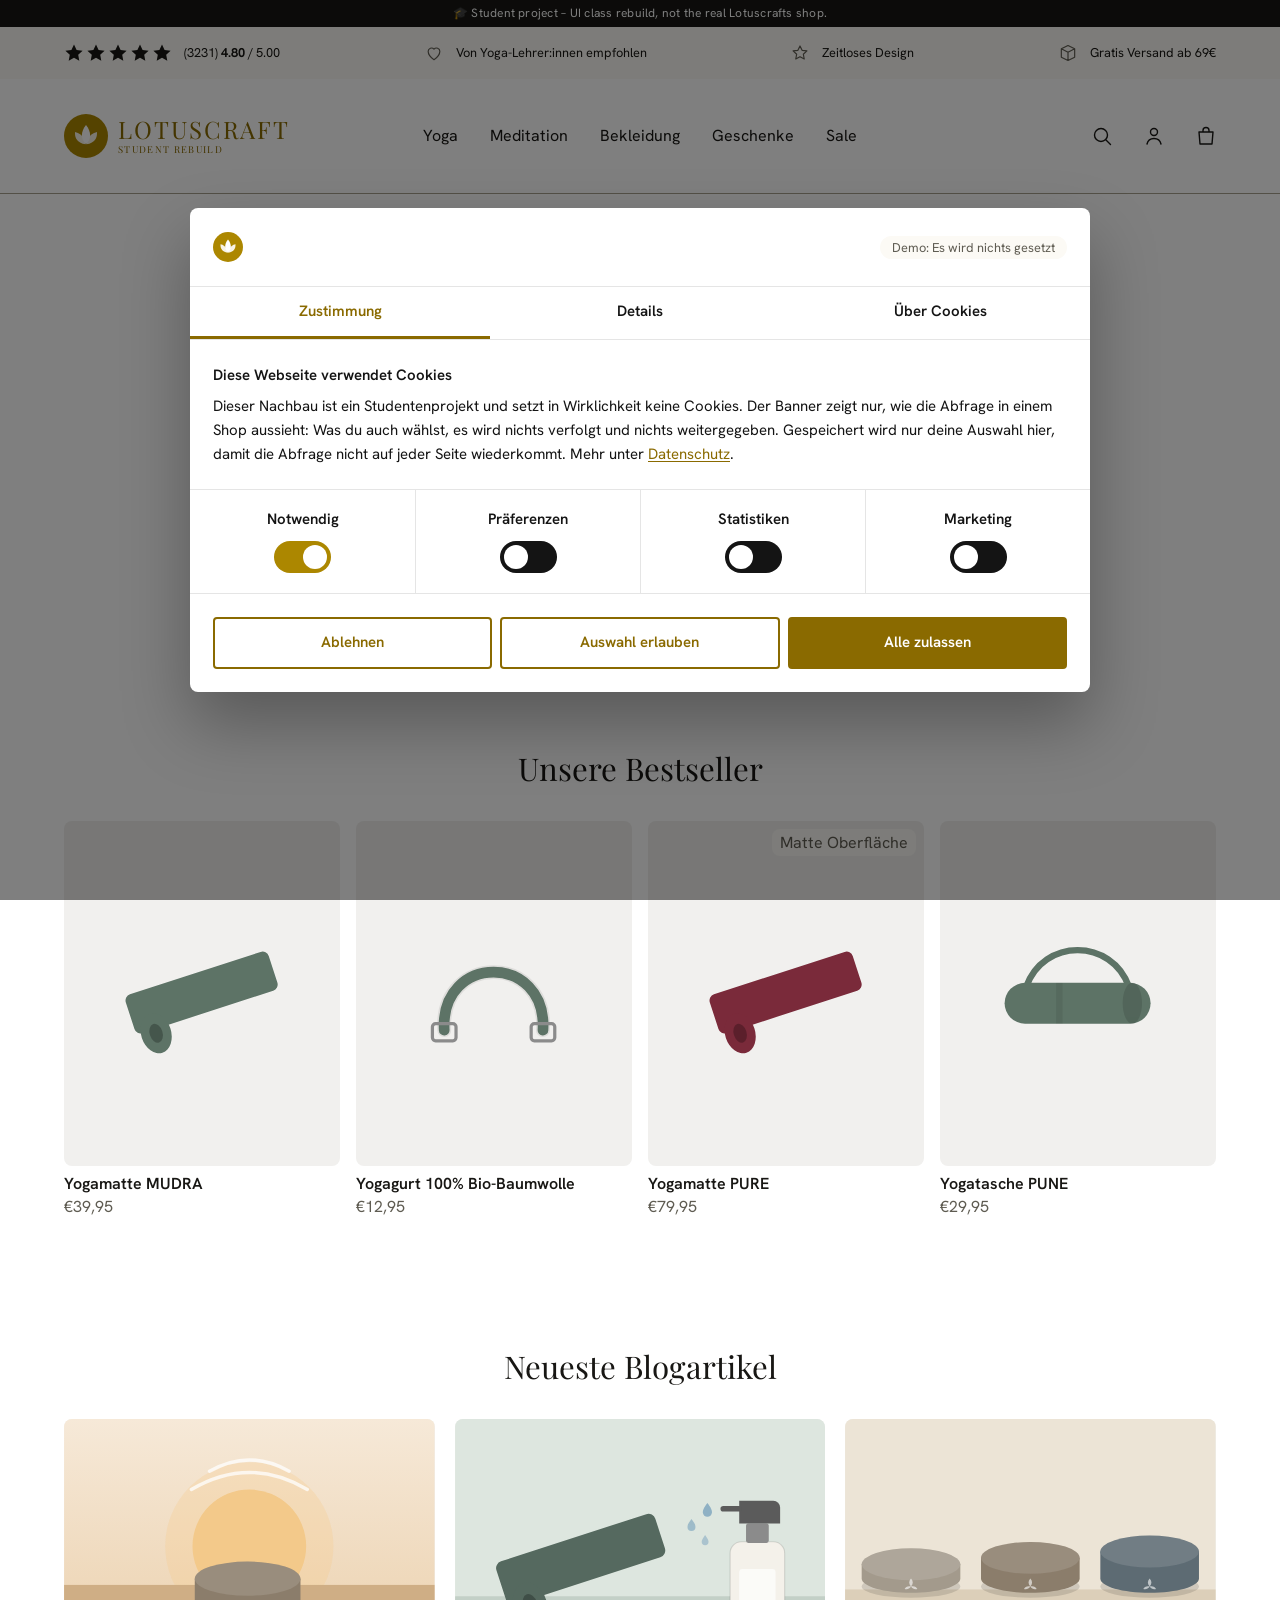
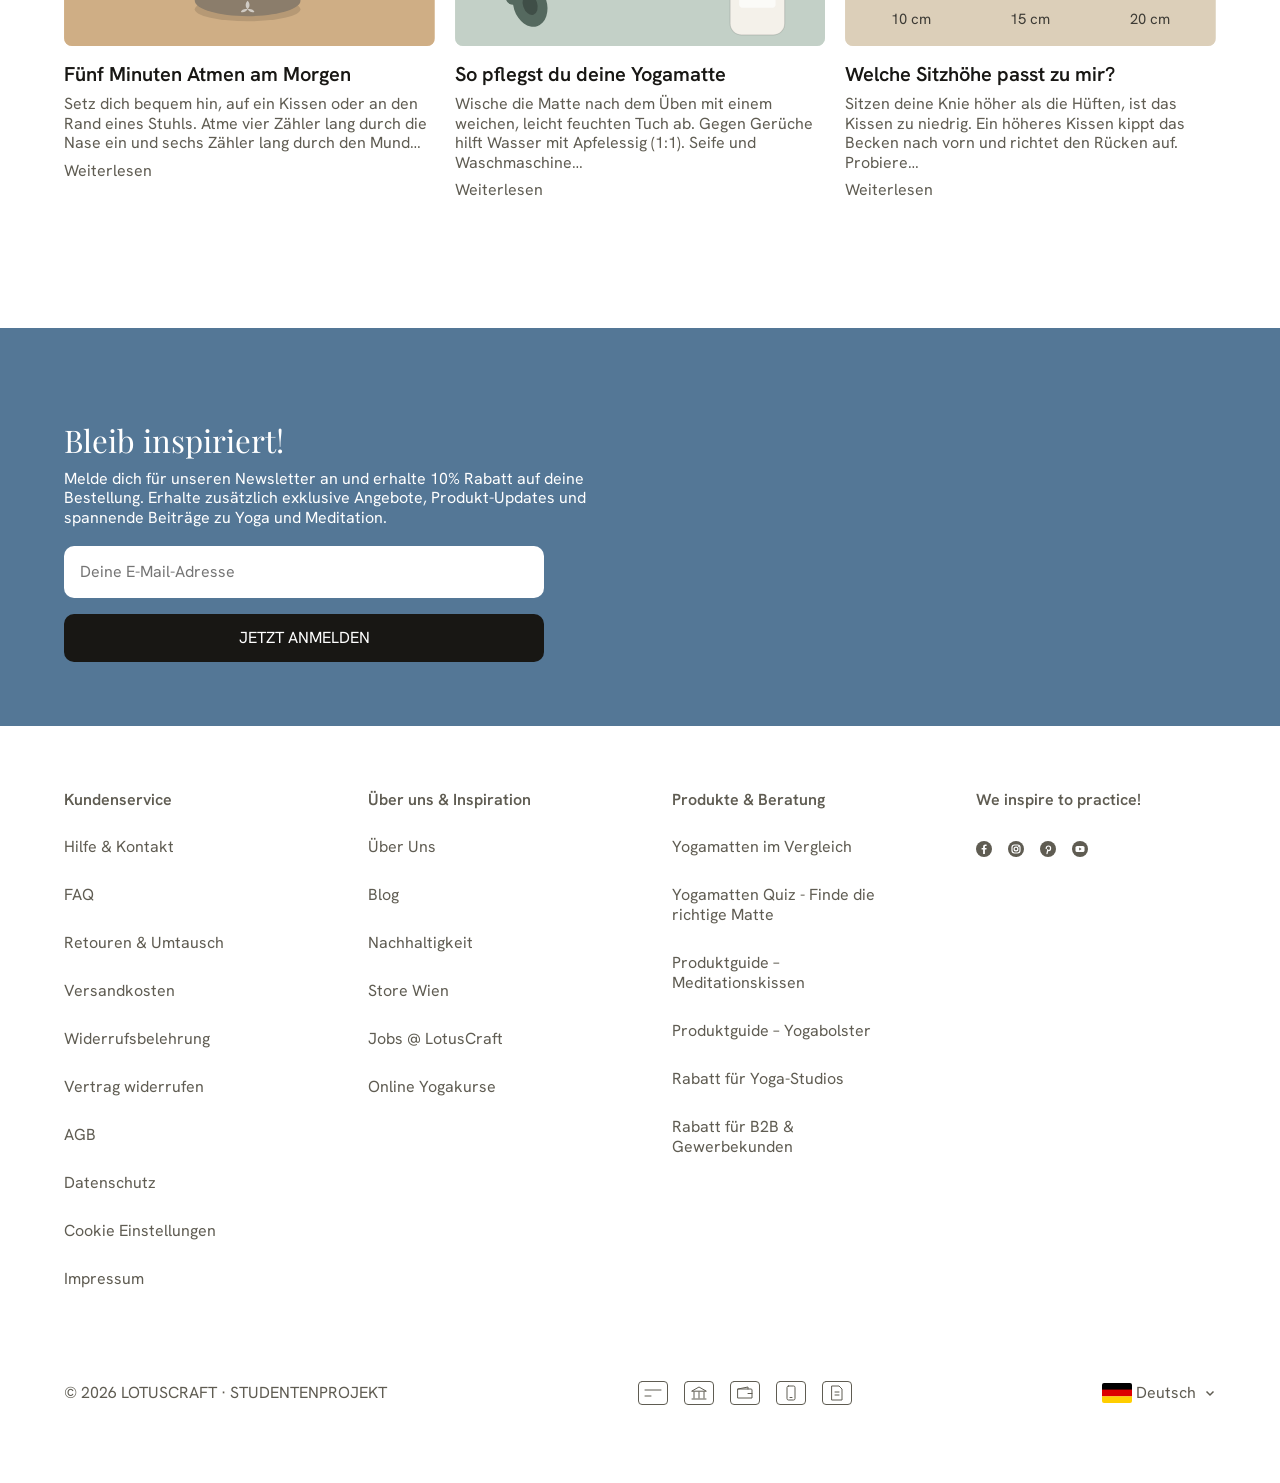
<file: seite.html>
<!doctype html>
<html lang="de">
<head>
  <meta charset="utf-8">
  <meta name="viewport" content="width=device-width, initial-scale=1">
  <meta name="description" content="Studentenprojekt für einen UI-Kurs: Nachbau eines Yoga-Shops mit eigenen Zeichnungen und Texten. Kein echter Shop, es wird nichts verkauft.">
  <title>Seite – LotusCraft Student Rebuild</title>
  <link rel="preconnect" href="https://fonts.googleapis.com">
  <link rel="preconnect" href="https://fonts.gstatic.com" crossorigin>
  <link href="https://fonts.googleapis.com/css2?family=Hanken+Grotesk:wght@400;600;700&family=Playfair+Display:ital,wght@0,400;0,700;1,400&display=swap" rel="stylesheet">
  <link rel="stylesheet" href="styles.css">
  <link rel="icon" href="data:image/svg+xml,%3Csvg xmlns='http://www.w3.org/2000/svg' viewBox='0 0 32 32'%3E%3Ccircle cx='16' cy='16' r='16' fill='%23ac8700'/%3E%3Cpath d='M16 8c2 2.5 3 5 3 7.5S18 20 16 22c-2-2-3-4-3-6.5S14 10.5 16 8z' fill='%23fff'/%3E%3Cpath d='M8 13c3 .5 5.5 2.5 6.8 5.4.5 1.2.8 2.4.9 3.6-3-.3-5.4-1.6-6.7-3.8C8.2 16.8 7.9 15 8 13zM24 13c-3 .5-5.5 2.5-6.8 5.4-.5 1.2-.8 2.4-.9 3.6 3-.3 5.4-1.6 6.7-3.8.8-1.4 1.1-3.2 1-5.2z' fill='%23fff' opacity='.9'/%3E%3C/svg%3E">
</head>
<body>
  <noscript><p class="noscript">LotusCraft Student Rebuild ist ein Studentenprojekt, kein echter Shop. Die Seiten werden im Browser mit JavaScript aufgebaut – bitte schalte JavaScript ein.</p></noscript>
  <!-- Student note, trust bar, header and menus come from js/layout.js -->
  <div id="site-header"></div>

  <!-- Filled by js/seite.js with the page named in the URL (?s=faq) -->
  <main class="page" id="page"></main>

  <!-- Footer (and the mobile menu) come from js/layout.js -->
  <div id="site-footer"></div>

  <script src="js/shared.js"></script>
  <script src="js/layout.js"></script>
  <script src="js/popups.js"></script>
  <script src="js/fehler.js"></script>
  <!-- The guides' tables are built from the product data -->
  <script src="js/product.js"></script>
  <script src="js/seite.js"></script>
</body>
</html>
</file>
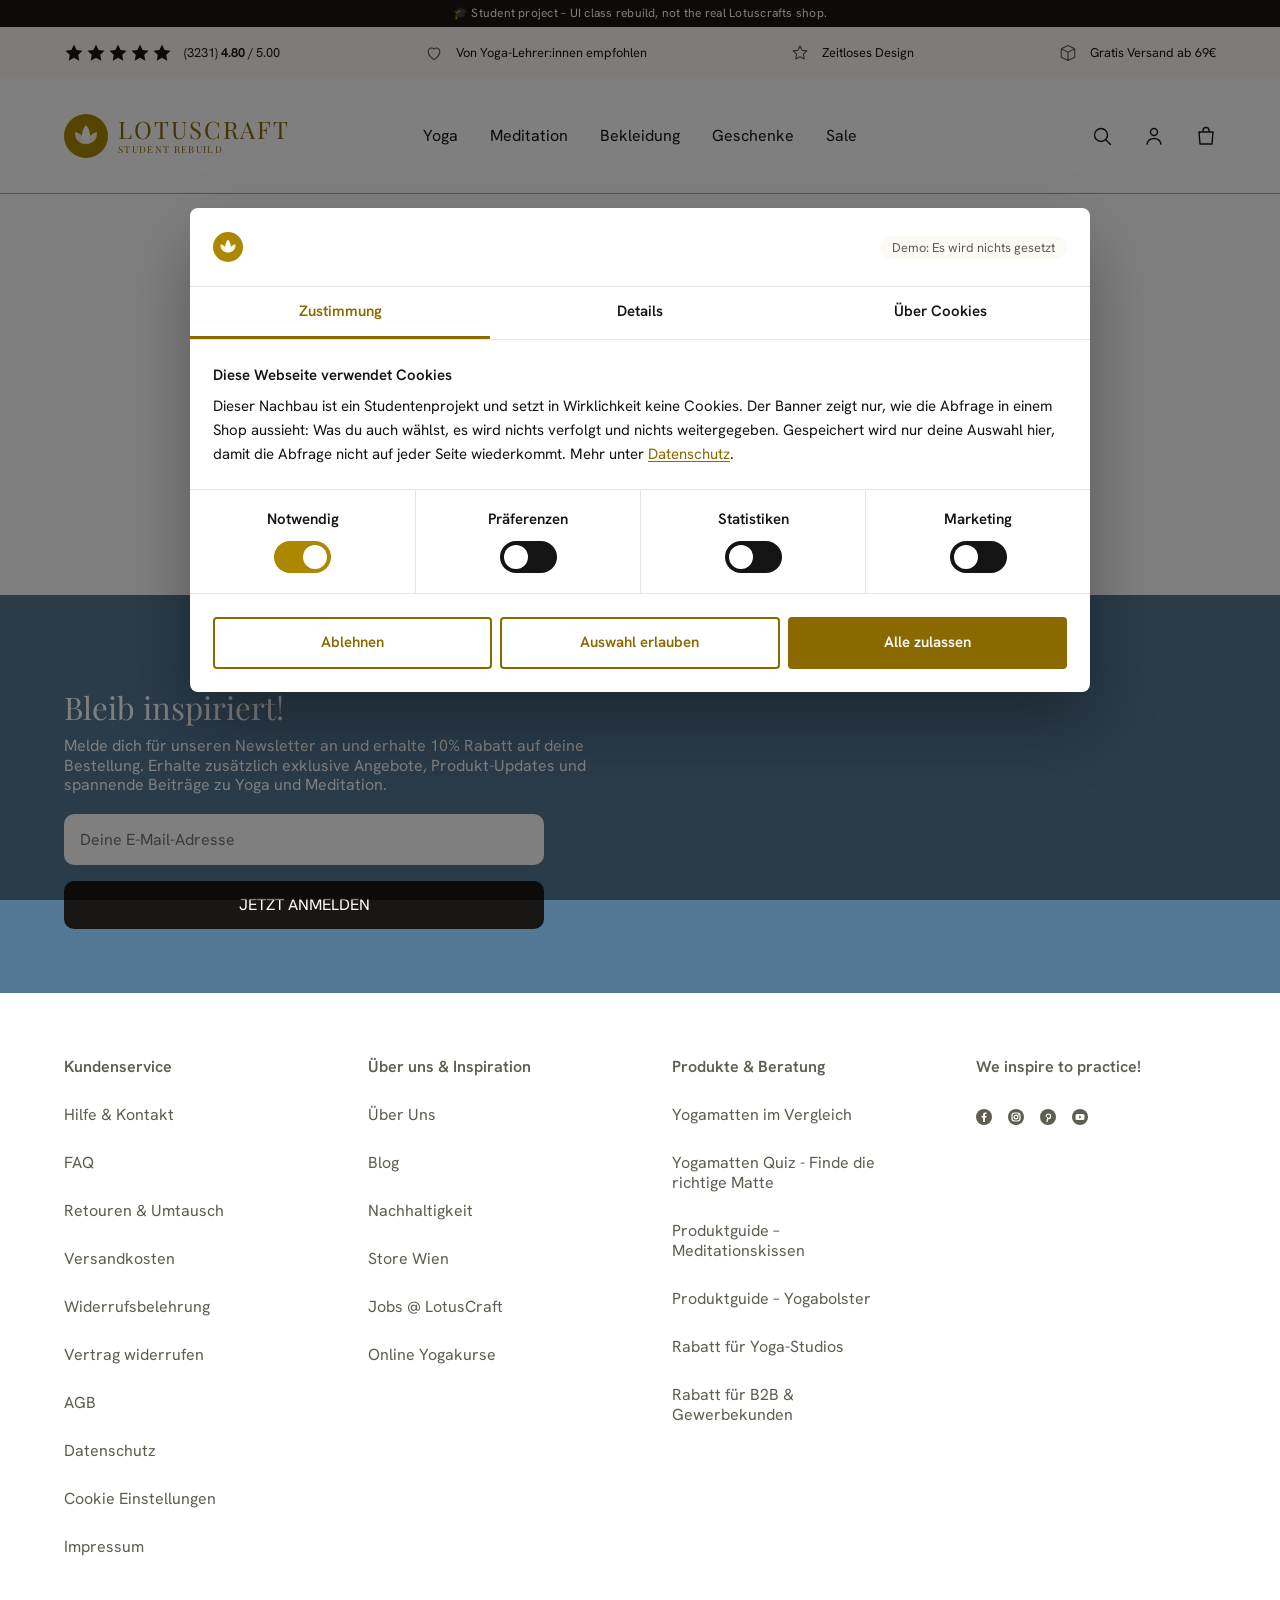
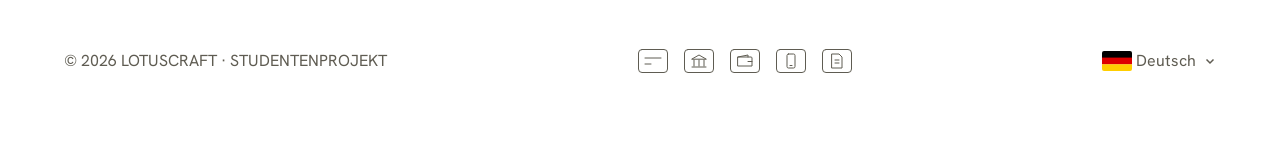
<file: suche.html>
<!doctype html>
<html lang="de">
<head>
  <meta charset="utf-8">
  <meta name="viewport" content="width=device-width, initial-scale=1">
  <meta name="description" content="Studentenprojekt für einen UI-Kurs: Nachbau eines Yoga-Shops mit eigenen Zeichnungen und Texten. Kein echter Shop, es wird nichts verkauft.">
  <title>Suche – LotusCraft Student Rebuild</title>
  <link rel="preconnect" href="https://fonts.googleapis.com">
  <link rel="preconnect" href="https://fonts.gstatic.com" crossorigin>
  <link href="https://fonts.googleapis.com/css2?family=Hanken+Grotesk:wght@400;600;700&family=Playfair+Display:ital,wght@0,400;0,700;1,400&display=swap" rel="stylesheet">
  <link rel="stylesheet" href="styles.css">
  <link rel="icon" href="data:image/svg+xml,%3Csvg xmlns='http://www.w3.org/2000/svg' viewBox='0 0 32 32'%3E%3Ccircle cx='16' cy='16' r='16' fill='%23ac8700'/%3E%3Cpath d='M16 8c2 2.5 3 5 3 7.5S18 20 16 22c-2-2-3-4-3-6.5S14 10.5 16 8z' fill='%23fff'/%3E%3Cpath d='M8 13c3 .5 5.5 2.5 6.8 5.4.5 1.2.8 2.4.9 3.6-3-.3-5.4-1.6-6.7-3.8C8.2 16.8 7.9 15 8 13zM24 13c-3 .5-5.5 2.5-6.8 5.4-.5 1.2-.8 2.4-.9 3.6 3-.3 5.4-1.6 6.7-3.8.8-1.4 1.1-3.2 1-5.2z' fill='%23fff' opacity='.9'/%3E%3C/svg%3E">
</head>
<body>
  <noscript><p class="noscript">LotusCraft Student Rebuild ist ein Studentenprojekt, kein echter Shop. Die Seiten werden im Browser mit JavaScript aufgebaut – bitte schalte JavaScript ein.</p></noscript>
  <!-- Student note, trust bar, header and menus come from js/layout.js -->
  <div id="site-header"></div>

  <!-- Filled by js/suche.js with the matches for the query in the URL (?q=kissen) -->
  <main class="search-page" id="search-page"></main>

  <!-- Footer (and the mobile menu) come from js/layout.js -->
  <div id="site-footer"></div>

  <script src="js/shared.js"></script>
  <script src="js/layout.js"></script>
  <script src="js/popups.js"></script>
  <script src="js/suche.js"></script>
</body>
</html>
</file>
<file: styles.css>
/* Design tokens measured from the original site's CSS variables */
:root {
  --text: #181714;
  --text-muted: #5f5c52;
  --background: #ffffff;
  --background-soft: #fcfaf5;
  --border: #a7a28f;
  --gold: #ac8700;
  --gold-text: #8a6a00; /* gold as text or behind white text: 5:1 on white, the plain gold only 3.4:1 */
  --sale: #d21313;
  --newsletter: #547796; /* the original's #5e81a2, a little darker so white text reaches 4.5:1 */
  --btn-primary: #272621;
  --btn-primary-hover: #080807;
  --radius: 8px;

  --font-body: "Hanken Grotesk", "HK Grotesk", sans-serif; /* HK Grotesk's open-source successor */
  --font-heading: "Playfair Display", serif;

  --gutter: 64px;
}

*,
*::before,
*::after { box-sizing: border-box; }

/* A focused element never hides behind the sticky header */
html { scroll-padding-top: 130px; }

@media (prefers-reduced-motion: no-preference) {
  html { scroll-behavior: smooth; }
}

body {
  margin: 0;
  font-family: var(--font-body);
  font-size: 16px;
  line-height: 1.22; /* the original's font has a "normal" line height of 1.22; ours would be 1.31 */
  color: var(--text);
  background: var(--background);
  -webkit-font-smoothing: antialiased;
}
/* Headings keep their own font's line height (Playfair: 1.33), only the body text follows the original's 1.22 */
.hero__title,
.section-header__title,
.newsletter__title,
.filter-drawer__title,
.category__empty-title,
.cart-drawer__title,
.not-found__code,
.not-found__title,
.not-found__heading,
.search-page__label,
.search-page__empty-title { line-height: normal; }

[hidden] { display: none !important; }
a { color: inherit; text-decoration: none; }
h1, h2, h3, p { margin: 0; }
button { font: inherit; background: none; border: 0; padding: 0; cursor: pointer; color: inherit; }

.container { padding: 0 var(--gutter); }
.small { font-size: 12.8px; }

.icon {
  width: 20px;
  height: 20px;
  fill: none;
  stroke: currentColor;
  stroke-width: 1.4;
  stroke-linecap: round;
  stroke-linejoin: round;
}

/* ---------- Skip link (shows up on keyboard focus) ---------- */
.skip-link {
  position: fixed;
  top: -80px;
  left: 8px;
  z-index: 1000;
  padding: 12px 18px;
  border: 2px solid var(--gold-text);
  border-radius: var(--radius);
  background: #fff;
  color: var(--text);
  font-weight: 600;
}
.skip-link:focus { top: 8px; }
main:focus { outline: none; }

/* Shown only without JavaScript, which builds the header, footer and most pages */
.noscript { margin: 0; padding: 12px 16px; background: var(--text); color: #fff; font-size: 14px; text-align: center; }

/* ---------- Student notice ---------- */
.student-note {
  background: var(--text);
  color: #fff;
  font-size: 12px;
  text-align: center;
  padding: 6px 16px;
  letter-spacing: .02em;
}

/* ---------- Trust bar ---------- */
.trustbar { background: var(--background-soft); }
.trustbar__inner {
  height: 52px;
  display: flex;
  align-items: center;
  justify-content: space-between;
}
.trustbar__item { display: flex; align-items: center; gap: 12px; }
.trustbar__item .icon { color: var(--text-muted); }
.stars { display: flex; gap: 2px; }
.trustbar__arrow { display: none; padding: 8px; }
.trustbar__arrow .icon { color: var(--text); }
.stars svg { width: 20px; height: 20px; fill: var(--text); }

/* ---------- Header ---------- */
.header {
  background: var(--background);
  border-bottom: 1px solid var(--border);
  position: sticky;
  top: 0;
  z-index: 10;
}
.header__inner {
  height: 114px;
  display: grid;
  grid-template-columns: 1fr auto 1fr;
  align-items: center;
}

.logo { display: flex; align-items: center; gap: 10px; justify-self: start; }
.logo__mark svg { width: 44px; height: 44px; display: block; }
.logo__text { display: flex; flex-direction: column; line-height: 1; }
.logo__name {
  font-family: var(--font-heading);
  font-size: 24px;
  letter-spacing: .08em;
  color: var(--gold-text);
}
.logo__tag {
  font-family: var(--font-heading);
  font-size: 9.5px;
  letter-spacing: .14em;
  text-transform: uppercase;
  color: var(--gold-text);
  margin-top: 4px;
}

/* The nav stretches to the full header height, so the mouse can travel
   from a nav item straight into its dropdown without leaving the item. */
.nav { align-self: stretch; }
.nav__list { display: flex; height: 100%; list-style: none; margin: 0; padding: 0; }
.nav__item { display: flex; align-items: center; }
.nav__link {
  padding: 16px;
  color: var(--text);
  transition: color .2s;
}
.nav__link:hover,
.nav__item.is-open .nav__link { color: var(--gold-text); }
.nav__link.is-current { font-weight: 600; }
.nav__link:focus-visible { outline: 2px solid var(--gold); outline-offset: -4px; border-radius: var(--radius); }

/* ---------- Desktop mega menu ---------- */
.mega {
  position: absolute;
  top: 100%;
  left: 0;
  right: 0;
  z-index: 2;
  padding: 64px var(--gutter);
  background: var(--background);
  visibility: hidden;
  opacity: 0;
  /* Hide only after the fade-out; show at once so the links are
     focusable as soon as the menu opens. */
  transition: opacity .2s ease, visibility 0s linear .2s;
}
.nav__item.is-open .mega {
  visibility: visible;
  opacity: 1;
  transition: opacity .2s ease, visibility 0s;
}
.mega__grid {
  display: grid;
  grid-template-columns: repeat(5, 1fr);
  gap: 32px;
}
.mega__heading { font-size: 16px; font-weight: 600; color: var(--text-muted); }
.mega__links { list-style: none; margin: 14px 0 0; padding: 0; }
.mega__link {
  display: flex;
  align-items: center;
  gap: 8px;
  padding: 14px 0;
  color: var(--text-muted);
  transition: color .2s;
}
.mega__link:hover { color: var(--text); }
.mega__link:focus-visible,
.mega__promo:focus-visible { outline: 2px solid var(--gold); outline-offset: 2px; border-radius: var(--radius); }
.mega__icon {
  flex-shrink: 0;
  width: 32px;
  height: 32px;
  fill: none;
  stroke: currentColor;
  stroke-width: .9;
  stroke-linecap: round;
  stroke-linejoin: round;
}

/* Promotion card in the last column (Bekleidung, Geschenke) */
.mega__promo {
  grid-column: -2 / -1;
  position: relative;
  display: block;
  aspect-ratio: 237 / 296;
  border-radius: var(--radius);
  overflow: hidden;
}
.mega__promo svg { display: block; width: 100%; height: 100%; transition: transform .4s ease; }
.mega__promo:hover svg { transform: scale(1.04); }
.mega__promo-details {
  position: absolute;
  left: 8px;
  right: 8px;
  bottom: 8px;
  display: flex;
  flex-direction: column;
  padding: 8px 16px;
  background: rgba(255, 255, 255, .8);
  color: var(--text);
}
.mega__promo-kicker { text-transform: uppercase; }
.mega__promo-title { font-weight: 600; }

/* Dark veil over the page while a dropdown is open */
.header::after {
  content: "";
  position: absolute;
  top: 100%;
  left: 0;
  right: 0;
  z-index: 1;
  height: 100vh;
  background: rgba(24, 23, 20, .85);
  visibility: hidden;
  opacity: 0;
  pointer-events: none;
  transition: opacity .2s ease, visibility 0s linear .2s;
}
.header.has-open-menu::after {
  visibility: visible;
  opacity: 1;
  transition: opacity .2s ease, visibility 0s;
}
@media (prefers-reduced-motion: reduce) {
  .mega,
  .nav__item.is-open .mega,
  .header::after,
  .header.has-open-menu::after { transition: none; }
}

.header__actions { display: flex; gap: 16px; justify-self: end; margin-right: -8px; } /* the original's buttons are 52px wide: same centres */
.icon-btn { display: inline-flex; padding: 6px; color: var(--text); }
.icon-btn .icon { width: 24px; height: 24px; }
.cart-link { position: relative; }
.cart-count {
  position: absolute;
  top: -2px;
  right: -4px;
  min-width: 18px;
  height: 18px;
  padding: 0 5px;
  border-radius: 9px;
  background: var(--gold-text);
  color: #fff;
  font-size: 11px;
  font-weight: 600;
  line-height: 18px;
  text-align: center;
}
.menu-toggle { display: none; }

/* ---------- Hero ---------- */
.hero {
  position: relative;
  height: 534px;
  display: flex;
  align-items: flex-end;
  overflow: hidden;
}
.hero__image { position: absolute; inset: 0; }
.hero__image::after {
  content: "";
  position: absolute;
  inset: 0;
  background: linear-gradient(to top, rgba(0, 0, 0, .55), rgba(0, 0, 0, .4) 50%, rgba(0, 0, 0, 0) 85%);
}
.hero__content {
  position: relative;
  padding-bottom: 64px;
  color: #fff;
}
.hero__title {
  font-family: var(--font-heading);
  font-weight: 400;
  font-size: 31.25px;
}
.hero__subtitle { font-size: 20px; margin-top: 8px; }
.hero__title,
.hero__subtitle { text-shadow: 0 1px 14px rgba(0, 0, 0, .3); }
.hero__buttons { display: flex; gap: 16px; margin-top: 21px; flex-wrap: wrap; }

/* ---------- Buttons ---------- */
.btn {
  display: inline-block;
  padding: 16px;
  min-width: 139px;
  line-height: 20px;
  text-align: center;
  font-size: 16px;
  letter-spacing: 1.92px;
  text-transform: uppercase;
  border-radius: var(--radius);
  border: 1px solid var(--btn-primary);
  transition: background .2s, border-color .2s;
}
.btn--primary { background: var(--btn-primary); color: #fff; }
.btn--primary:hover { background: var(--btn-primary-hover); border-color: var(--btn-primary-hover); }
.btn--secondary { background: #fff; color: var(--btn-primary); }
.btn--secondary:hover { border-color: var(--btn-primary-hover); color: var(--btn-primary-hover); }

/* ---------- Featured collections ---------- */
.section { padding: 64px 0; }
.collections {
  display: grid;
  grid-template-columns: repeat(4, 1fr);
  gap: 20px;
}
.collection { display: block; }
.collection__image {
  aspect-ratio: 313 / 391;
  border-radius: var(--radius);
  overflow: hidden;
  transition: transform .4s ease;
}
.collection:hover .collection__image { transform: scale(1.02); }
.collection__title {
  margin-top: 16px;
  font-size: 16px;
  line-height: 19.5px;
  font-weight: 400;
  text-transform: uppercase;
  text-align: center;
}

/* ---------- Section header ---------- */
.section-header { text-align: center; margin-bottom: 32px; }
.section-header__title {
  font-family: var(--font-heading);
  font-weight: 400;
  font-size: 31.25px;
}
.section-header__subtitle {
  margin-top: 24px;
  color: var(--text-muted);
  font-weight: 600;
}

/* ---------- Tabs ---------- */
.tabs {
  display: flex;
  justify-content: center;
  flex-wrap: wrap;
  margin-bottom: 32px;
}
.tab {
  --tab-pad-x: 16px;
  --tab-pad-y: 16px;
  position: relative;
  padding: var(--tab-pad-y) var(--tab-pad-x);
  text-transform: uppercase;
  color: var(--text);
}
.tab::after {
  content: "";
  position: absolute;
  left: var(--tab-pad-x);
  right: var(--tab-pad-x);
  bottom: calc(var(--tab-pad-y) - 2px);
  height: 2px;
  background: var(--text);
  opacity: 0;
  transform: scaleX(0);
  transition: transform .25s ease, opacity .25s ease;
}
.tab.is-active { font-weight: 600; }
.tab.is-active::after { opacity: 1; transform: scaleX(1); }
@media (hover: hover) {
  .tab:hover::after { opacity: 1; transform: scaleX(1); }
}
.tab:focus-visible { outline: 2px solid var(--gold); outline-offset: -4px; border-radius: var(--radius); }

/* ---------- Product cards ---------- */
.product-grid {
  display: grid;
  grid-template-columns: repeat(4, 1fr);
  gap: 20px;
}
.product-card { display: block; }
.product-card__media {
  position: relative;
  aspect-ratio: 4 / 5;
  border-radius: var(--radius);
  background: #f1f0ee;
  display: grid;
  place-items: center;
  overflow: hidden;
}
.product-card__media svg {
  width: 70%;
  height: auto;
  transition: transform .4s ease;
}
.product-card:hover .product-card__media svg { transform: scale(1.05); }
.product-card__tag {
  position: absolute;
  top: 8px;
  right: 8px;
  padding: 4px 8px;
  border-radius: var(--radius);
  background: var(--background-soft);
  color: var(--text-muted);
  line-height: 19.5px;
}
.product-card__tag--sale { background: var(--sale); color: #fff; }
/* 19.5px lines (the original's "normal") and 4px gaps: a 4:5 picture, 8px, then the text: 442px high at 313px wide, 466px with a colour line */
.product-card__title {
  margin-top: 8px;
  font-size: 16px;
  font-weight: 600;
  line-height: 19.5px;
  color: var(--text);
}
.product-card__variant { margin-top: 4px; line-height: 19.5px; color: var(--text-muted); }
.product-card__price { margin-top: 4px; line-height: 19.5px; display: flex; gap: 6px; }
/* Colour swatches below the picture (set offers) */
.product-card__media--swatches { grid-template-rows: minmax(0, 1fr) auto; }
.swatches {
  justify-self: stretch;
  display: flex;
  justify-content: center;
  gap: clamp(4px, 2.5%, 8px);
  padding-bottom: 16%;
}
.swatch {
  flex-shrink: 0;
  width: clamp(12px, 8.3%, 26px);
  aspect-ratio: 1;
  border-radius: 50%;
  box-shadow: inset 0 0 0 1px rgba(0, 0, 0, .08);
}

.price { color: var(--text-muted); }
.price--compare { text-decoration: line-through; }
.price--sale { color: var(--sale); font-weight: 600; }

/* ---------- Testimonials ---------- */
.testimonials { background: var(--background-soft); }
.avatars { display: flex; justify-content: center; margin-bottom: 20px; }
.avatar {
  width: 48px;
  height: 48px;
  margin-left: -8px;
  border-radius: 50%;
  border: 1px solid var(--background-soft);
  background: var(--tone);
  color: var(--on-tone, #fff);
  font-family: var(--font-heading);
  font-size: 20px;
  display: grid;
  place-items: center;
}
.avatar:first-child { margin-left: 0; }

.carousel {
  display: grid;
  grid-template-columns: 48px 1fr 48px;
  align-items: center;
  gap: 4px;
  margin-top: 4px;
}
.carousel__arrow {
  width: 48px;
  height: 48px;
  border-radius: 50%;
  display: grid;
  place-items: center;
  transition: background .2s;
}
.carousel__arrow:hover { background: rgba(0, 0, 0, .05); }
.carousel__arrow .icon { width: 24px; height: 24px; stroke-width: 1.2; }
.carousel__track {
  display: grid;
  grid-auto-flow: column;
  grid-auto-columns: calc((100% - 3 * 20px) / 4);
  column-gap: 20px;
  overflow-x: auto;
  scroll-snap-type: x mandatory;
  scrollbar-width: none;
  padding: 4px 0 12px;
}
.carousel__track::-webkit-scrollbar { display: none; }

.review {
  scroll-snap-align: start;
  background: #fff;
  padding: 24px;
  min-height: 257px;
  display: flex;
  flex-direction: column;
  box-shadow: 0 2.5px 10px -4px rgba(0, 0, 0, .05);
  color: #0e1311;
}
.review__head { display: flex; align-items: center; gap: 8px; }
.review__name { font-size: 12px; font-weight: 600; }
.review__stars { display: flex; }
.review__stars svg { width: 16px; height: 16px; fill: rgba(0, 0, 0, .25); }
.review__stars svg.is-filled { fill: var(--gold); }
.review__badge {
  display: flex;
  align-items: center;
  gap: 4px;
  margin-top: 6px;
  font-size: 11px;
}
.review__badge svg {
  width: 14px;
  height: 14px;
  fill: var(--text);
  stroke: #fff;
  stroke-width: 1.6;
  stroke-linecap: round;
  stroke-linejoin: round;
}
.review__product { margin-top: 8px; font-size: 12px; font-style: italic; }
.review__text { margin-top: 4px; font-size: 14px; line-height: 1.5; }
.review__meta { margin-top: auto; padding-top: 16px; font-size: 11px; text-align: right; }

.carousel__footer {
  display: flex;
  justify-content: space-between;
  align-items: center;
  gap: 16px;
  margin: 8px 52px 31px; /* 68px below the cards, as on the original */
}
.carousel__note { font-size: 12px; color: var(--text-muted); }
.carousel__pause {
  display: inline-flex;
  align-items: center;
  gap: 4px;
  font-size: 12px;
}
.carousel__pause .icon { width: 15px; height: 15px; }

/* ---------- Community ---------- */
.community-row {
  display: grid;
  grid-template-columns: repeat(5, 1fr);
  gap: 16px;
}
.community-tile {
  position: relative;
  display: block;
  aspect-ratio: 1;
  border-radius: var(--radius);
  overflow: hidden;
}
.community-tile svg {
  display: block;
  width: 100%;
  height: 100%;
  transition: transform .4s ease;
}
.community-tile:hover svg { transform: scale(1.04); }
/* Soft shade at the bottom so the white handle stays readable on light floors */
.community-tile::after {
  content: "";
  position: absolute;
  inset: 0;
  background: linear-gradient(to top, rgba(0, 0, 0, .6), rgba(0, 0, 0, 0) 50%);
}
.community-tile__handle {
  position: absolute;
  left: 8px;
  bottom: 8px;
  z-index: 1;
  color: #fff;
}

/* ---------- Selling points ---------- */
.usps__list {
  list-style: none;
  margin: 0;
  padding: 0;
  display: grid;
  grid-template-columns: repeat(4, 1fr);
  gap: 16px;
  text-align: center;
}
.usp__icon {
  display: block;
  margin: 0 auto;
  width: 50px;
  height: 50px;
  fill: none;
  stroke: var(--gold);
  stroke-width: 1.5;
  stroke-linecap: round;
  stroke-linejoin: round;
}
.usps__list { align-items: start; }
.usp { display: flex; flex-direction: column; align-items: center; }
.usp__title { margin-top: 20px; font-size: 16px; font-weight: 600; text-align: left; }
.usp__text { margin-top: 3px; line-height: 1.22; }
.usps__cta { margin-top: 32px; text-align: center; }

/* ---------- Footer ---------- */
.footer { margin-top: 64px; color: var(--text-muted); }

.newsletter {
  background: var(--newsletter);
  color: #fff;
  padding: 91px 0 64px;
}
.newsletter__title {
  font-family: var(--font-heading);
  font-weight: 400;
  font-size: 31.25px;
}
.newsletter__text { margin-top: 8px; max-width: 592px; line-height: 1.22; }
.newsletter__form {
  display: grid;
  gap: 16px;
  max-width: 480px;
  margin-top: 19px;
}
.newsletter__input,
.newsletter__button {
  font: inherit;
  border: 0;
  border-radius: 10px;
}
.newsletter__input { padding: 16px; color: #52514f; background: #fff; }
.newsletter__button {
  padding: 14px 16px;
  line-height: 20px;
  background: var(--text);
  color: #fff;
  text-transform: uppercase;
  transition: background .2s;
}
.newsletter__button:hover { background: #000; }
.newsletter__input:focus-visible,
.newsletter__button:focus-visible { outline: 2px solid #fff; outline-offset: 2px; }
.newsletter__status:empty { display: none; }
.newsletter__status { font-size: 14px; }

.footer__links {
  display: grid;
  grid-template-columns: repeat(4, 1fr);
  gap: 64px;
  padding-top: 64px;
}
.footer__heading { font-size: 16px; font-weight: 600; }
.footer__col ul { list-style: none; margin: 14px 0 0; padding: 0; }
.footer__col a { display: block; padding: 14px 0; line-height: 20px; transition: color .2s; }
.footer__col a:hover { color: var(--text); }

.socials { display: flex; gap: 16px; margin-top: 32px; }
.socials a { display: block; padding: 0; color: var(--text-muted); }
.socials svg { display: block; width: 16px; height: 16px; fill: currentColor; }

.footer__bottom {
  display: flex;
  align-items: center;
  justify-content: space-between;
  gap: 24px;
  padding-top: 64px;
  padding-bottom: 64px;
}
.footer__copyright { text-transform: uppercase; }
.payments { display: flex; flex-wrap: wrap; justify-content: center; gap: 16px; }
.payments svg {
  width: 30px;
  height: 24px;
  fill: #fff;
  stroke: var(--text-muted);
  stroke-linecap: round;
  stroke-linejoin: round;
}
.language { position: relative; display: flex; align-items: center; gap: 4px; }
.language__flag { width: 30px; height: 20px; border-radius: 2px; }
.language__select {
  appearance: none;
  border: 0;
  background: transparent;
  font: inherit;
  color: var(--text-muted);
  padding: 16px 20px 16px 0;
  cursor: pointer;
}
.language__chevron {
  position: absolute;
  right: 0;
  width: 12px;
  height: 12px;
  fill: none;
  stroke: var(--text-muted);
  stroke-width: 1.5;
  pointer-events: none;
}

/* ---------- Star rating (partly filled stars) ---------- */
.star-rating { position: relative; display: inline-flex; vertical-align: middle; }
.star-rating__row { display: flex; gap: 2px; }
.star-rating__row svg { flex-shrink: 0; width: 16px; height: 16px; fill: #d9d6cf; }
.star-rating__row--fill {
  position: absolute;
  top: 0;
  left: 0;
  overflow: hidden;
}
.star-rating__row--fill svg { fill: var(--text); }

.btn--block { display: block; width: 100%; }

/* ---------- Product page ---------- */
.product { padding-top: 32px; }
.product__main {
  display: grid;
  grid-template-columns: minmax(0, 750fr) minmax(0, 502fr);
  gap: 60px;
  align-items: start;
}

/* Gallery: a 2-column grid on desktop, a swipe slider on phones */
.gallery { position: relative; }
.gallery__track {
  display: grid;
  grid-template-columns: 1fr 1fr;
  gap: 8px;
}
.gallery__item,
.gallery__thumb {
  border-radius: var(--radius);
  overflow: hidden;
  background: #f1f0ee;
}
.gallery__item { aspect-ratio: 371 / 464; }
/* Only the picture itself: a set's picture nests the parts' pictures as svgs of their own */
.gallery__item > svg,
.gallery__thumb > svg { display: block; width: 100%; height: 100%; }
.gallery__badge {
  position: absolute;
  top: 8px;
  right: 8px;
  z-index: 1;
  padding: 4px 8px;
  border-radius: var(--radius);
  background: var(--background-soft);
  color: var(--text-muted);
}
.gallery__thumbs { display: none; }

/* The pictures are buttons that open the zoom (js/zoom.js) */
.gallery__item { display: block; width: 100%; padding: 0; border: 0; cursor: zoom-in; }
.gallery__item:focus-visible { outline: 2px solid var(--gold); outline-offset: -4px; }

/* ---------- Gallery zoom ---------- */
/* Measured on the original's zoom window: from 1060px a 4:5 picture 24px from the edges (852px high at 900px), thumbnails 56 x 70px at the left edge and 48px arrows 32px beside the picture; below that the picture fits the screen and a 76px bar with dots sits at the bottom. */
.zoom {
  box-sizing: border-box;
  margin: 0;
  padding: 0;
  border: 0;
  width: 100%;
  height: 100%;
  max-width: none;
  max-height: none;
  overflow: hidden;
  background: #fff;
  color: var(--text);
}
.zoom[open] { display: flex; align-items: center; justify-content: center; }
.zoom__stage { position: relative; width: 100%; height: 100%; }
.zoom__track {
  display: flex;
  width: 100%;
  height: 100%;
  overflow-x: auto;
  scroll-snap-type: x mandatory;
  scrollbar-width: none;
  overscroll-behavior-x: contain;
}
.zoom__track::-webkit-scrollbar { display: none; }
.zoom__slide {
  flex: 0 0 100%;
  display: flex;
  align-items: center;
  justify-content: center;
  height: 100%;
  scroll-snap-align: center;
  scroll-snap-stop: always;
  container-type: size;
}
/* As large as the slide allows, always 4:5 */
.zoom__picture { width: min(100cqw, 80cqh); aspect-ratio: 4 / 5; background: #f1f0ee; }
.zoom__picture > svg,
.zoom__thumb > svg { display: block; width: 100%; height: 100%; }
.zoom__thumbs,
.zoom__arrow { display: none; }
.zoom__bar {
  position: absolute;
  left: 0;
  right: 0;
  bottom: 0;
  z-index: 2;
  display: flex;
  align-items: center;
  justify-content: center;
  height: 76px;
  padding: 16px 0;
  background: #fff;
}
.zoom__step,
.zoom__dot { display: grid; place-items: center; flex: none; width: 44px; height: 44px; }
.zoom__step svg { width: 12px; height: 12px; fill: none; stroke: currentColor; stroke-width: 2; stroke-linecap: round; stroke-linejoin: round; }
.zoom__step[aria-disabled="true"] { opacity: .2; cursor: default; }
/* More dots than fit (320px) scroll sideways */
.zoom__dots { display: flex; min-width: 0; margin: 0; padding: 0; overflow-x: auto; list-style: none; scrollbar-width: none; }
.zoom__dots::-webkit-scrollbar { display: none; }
.zoom__dot { opacity: .2; }
.zoom__dot::after { content: ""; width: 12px; height: 12px; border-radius: 50%; background: var(--text-muted); }
.zoom__dot[aria-current="true"] { opacity: 1; }
.zoom__close { position: absolute; top: 0; right: 0; z-index: 3; display: grid; place-items: center; width: 64px; height: 64px; }
.zoom__close svg { width: 18px; height: 18px; fill: none; stroke: currentColor; stroke-width: 2; stroke-linecap: round; }
.zoom__step:focus-visible,
.zoom__dot:focus-visible,
.zoom__close:focus-visible,
.zoom__track:focus-visible { outline: 2px solid var(--gold); outline-offset: -4px; }
.zoom__thumb:focus-visible,
.zoom__arrow:focus-visible { outline: 2px solid var(--gold); outline-offset: 2px; }
@media (min-width: 1060px) {
  .zoom[open] { padding: 24px; }
  .zoom__stage { width: auto; aspect-ratio: 4 / 5; }
  .zoom__bar { display: none; }
  .zoom__thumbs {
    position: absolute;
    z-index: 2;
    left: 24px;
    top: 50%;
    translate: 0 -50%;
    display: block;
    max-height: calc(100% - 48px);
    margin: 0;
    padding: 0;
    overflow-y: auto;
    list-style: none;
    scrollbar-width: none;
  }
  .zoom__thumbs::-webkit-scrollbar { display: none; }
  .zoom__thumbs li { margin-bottom: 16px; }
  .zoom__thumb { display: block; width: 56px; height: 70px; padding: 0; border-radius: var(--radius); overflow: hidden; background: #f1f0ee; }
  .zoom__thumb[aria-current="true"] { outline: 1px solid var(--gold); outline-offset: -1px; }
  .zoom__arrow {
    position: absolute;
    top: 50%;
    translate: 0 -50%;
    display: grid;
    place-items: center;
    width: 48px;
    height: 48px;
    border: 1px solid #272621;
    border-radius: 50%;
    background: #fff;
    color: #272621;
  }
  .zoom__arrow--prev { left: -80px; }
  .zoom__arrow--next { right: -80px; }
  .zoom__arrow svg { width: 16px; height: 16px; fill: none; stroke: currentColor; stroke-width: 2; stroke-linecap: round; stroke-linejoin: round; }
  .zoom__arrow[aria-disabled="true"] { opacity: .3; cursor: default; }
}
/* One picture only: nothing to browse */
.zoom--single .zoom__thumbs,
.zoom--single .zoom__arrow,
.zoom--single .zoom__bar { display: none; }

/* Buy box */
.buybox {
  position: sticky;
  top: 139px;
  padding: 24px;
  border-radius: var(--radius);
  box-shadow: 0 0 2px rgba(24, 23, 20, .24);
}
.buybox__title {
  font-family: var(--font-heading);
  font-weight: 400;
  font-size: 31.25px;
  line-height: 35px;
}
.buybox__subtitle { margin-top: 8px; color: var(--text-muted); line-height: 1.22; }
.buybox__rating { display: flex; width: fit-content; align-items: center; gap: 4px; margin-top: 16px; line-height: 20px; }
.buybox__price { margin-top: 16px; display: flex; align-items: baseline; gap: 8px; line-height: 24px; }
.buybox__amount { font-size: 20px; color: var(--text-muted); }
.buybox__prices { display: contents; }
.buybox__compare { line-height: 20px; color: var(--text-muted); }
.buybox__amount--sale { color: var(--sale); font-weight: 600; }
.buybox__tax { font-size: 12.8px; line-height: 16px; color: var(--text-muted); }
.buybox__tax a { text-decoration: underline; }

.color-picker { margin: 32px 0 0; padding: 0; border: 0; min-width: 0; }
.color-picker__legend { padding: 0; line-height: 20px; color: var(--text-muted); }
.color-picker__legend strong { font-weight: 600; }
.color-picker__options { display: flex; flex-wrap: wrap; gap: 8px; margin-top: 3px; }
.color-swatch { cursor: pointer; }
.color-swatch__thumb {
  display: block;
  width: 48px;
  height: 60px;
  padding: 2px;
  border-radius: var(--radius);
  transition: box-shadow .2s;
}
.color-swatch__thumb svg { display: block; width: 100%; height: 100%; border-radius: 6px; }
.color-swatch:hover .color-swatch__thumb { box-shadow: inset 0 0 0 1px var(--border); }
.color-swatch input:checked + .color-swatch__thumb { box-shadow: inset 0 0 0 1px var(--text); }
.color-swatch input:focus-visible + .color-swatch__thumb { outline: 2px solid var(--gold); outline-offset: 2px; }

/* Length choice (MUDRA PRO): pills, as on the original */
.option-picker { margin: 16px 0 0; padding: 0; border: 0; min-width: 0; }
.option-picker__options { display: flex; flex-wrap: wrap; gap: 8px; margin-top: 4px; }
.option-pill { cursor: pointer; }
.option-pill__label {
  display: flex;
  align-items: center;
  height: 40px;
  padding: 4px 8px;
  border: 1px solid var(--border);
  border-radius: 20px;
  background: var(--background-soft);
  transition: border-color .2s;
}
.option-pill:hover .option-pill__label,
.option-pill input:checked + .option-pill__label { border-color: var(--text); }
.option-pill input:focus-visible + .option-pill__label { outline: 2px solid var(--gold); outline-offset: 2px; }

/* Size choice (clothing): round pills; sizes sold out in the picked colour
   lose their light fill, as on the original */
.size-picker .option-picker__options { margin-top: 3px; }
.option-pill--size .option-pill__label { min-width: 40px; justify-content: center; }
.option-pill--out .option-pill__label { background: transparent; }
.size-picker__chart {
  display: block;
  margin-top: 4px;
  padding: 0;
  border: 0;
  background: none;
  font: inherit;
  line-height: 22px;
  color: var(--text-muted);
  text-decoration: underline;
  cursor: pointer;
}
.size-picker__chart:hover { color: var(--text); }
.size-picker__chart:focus-visible { outline: 2px solid var(--gold); outline-offset: 2px; }

/* Sets: the parts, each with its own colour and choices */
.bundle { margin-top: 24px; }
.bundle__lead { font-size: 12.8px; line-height: 16px; letter-spacing: .08em; text-transform: uppercase; color: var(--text-muted); }
.bundle-item { display: flex; gap: 12px; margin-top: 16px; padding-top: 16px; border-top: 1px solid rgba(167, 162, 143, .4); }
.bundle__lead + .bundle-item { margin-top: 12px; padding-top: 0; border-top: 0; }
.bundle-item__link { flex: none; display: block; }
.bundle-item__image { flex: none; display: block; width: 64px; height: 80px; border-radius: var(--radius); overflow: hidden; background: var(--background-soft); }
.bundle-item__image svg { display: block; width: 100%; height: 100%; }
.bundle-item__aside { flex: 1; min-width: 0; }
.bundle-item__name { line-height: 20px; }
.bundle-item__name a:hover { text-decoration: underline; }
.bundle-item__rating { display: flex; align-items: center; gap: 4px; margin-top: 2px; font-size: 12.8px; line-height: 16px; color: var(--text-muted); }
.bundle-item .option-picker { margin-top: 12px; }
.bundle-item .color-swatch__thumb { width: 40px; height: 50px; }

.buybox__cart { margin-top: 32px; border: 0; } /* 52px high like the original's */
.buybox__note { margin-top: 4px; text-align: center; font-size: 12.8px; line-height: 1.2; color: var(--text-muted); }
.buybox__stock { min-height: 21px; margin-top: 16px; text-align: center; color: #028849; }
.buybox__stock--out { color: var(--sale); }
/* A product sold out as a whole: a red notice instead of the button */
.buybox__alert { display: flex; gap: 8px; margin-top: 32px; line-height: 1.35; color: var(--sale); }
.buybox__alert svg { flex: none; width: 20px; height: 20px; fill: none; stroke: currentColor; stroke-width: 1.8; stroke-linecap: round; }
.buybox__added:empty { display: none; }
.buybox__added { margin-top: 8px; text-align: center; font-size: 14px; color: var(--text-muted); }
.buybox__payments {
  display: flex;
  flex-wrap: wrap;
  justify-content: center;
  gap: 16px;
  margin-top: 46px; /* the original leaves room for its delivery date line: 21px high, two lines (40.5px) in the narrow buy box */
}
.buybox__payments svg {
  width: 30px;
  height: 24px;
  fill: #fff;
  stroke: var(--text-muted);
  stroke-linecap: round;
  stroke-linejoin: round;
}
.buybox__usps { list-style: none; margin: 32px 0 0; padding: 0; display: grid; gap: 8px; }
.buybox__usps li { display: flex; align-items: center; gap: 16px; }
.buybox__usp-icon {
  flex-shrink: 0;
  width: 32px;
  height: 32px;
  fill: none;
  stroke: var(--text);
  stroke-width: 1.1;
  stroke-linecap: round;
  stroke-linejoin: round;
}

/* Details accordion + rating summary below the gallery */
.product__more {
  display: grid;
  grid-template-columns: minmax(0, 750fr) minmax(0, 502fr);
  gap: 60px;
  align-items: start;
  margin-top: 128px;
}
.accordion { display: grid; gap: 8px; }
.accordion__summary {
  display: flex;
  align-items: center;
  justify-content: space-between;
  padding: 16px;
  background: var(--background-soft);
  cursor: pointer;
  list-style: none;
}
.accordion__summary::-webkit-details-marker { display: none; }
.accordion__summary:focus-visible { outline: 2px solid var(--gold); outline-offset: -2px; }
.accordion__icon {
  flex-shrink: 0;
  width: 16px;
  height: 16px;
  fill: var(--text);
}
.accordion__icon-v { transform-origin: center; transition: transform .2s ease; }
.accordion__item[open] .accordion__icon-v { transform: scaleY(0); }
.accordion__content { padding: 8px 16px 16px; }
.accordion__content p + p { margin-top: 12px; }
.accordion__content p + .care-list { margin-top: 12px; }
.care-list { margin: 0; padding-left: 20px; }
.care-list li + li { margin-top: 4px; }
.facts { display: grid; grid-template-columns: max-content 1fr; gap: 8px 24px; margin: 0; }
.facts dt { font-weight: 600; color: var(--text); }
.facts dd { margin: 0; }

.rating-summary__head { display: flex; align-items: center; gap: 4px; }
.rating-scales { list-style: none; margin: 24px 0 28px; padding: 0; display: grid; gap: 28px; }
.rating-summary__head + .btn { margin-top: 24px; } /* no scales (bolsters, bench) */
.rating-scale__row { display: flex; justify-content: space-between; gap: 16px; line-height: 19.5px; }
.rating-scale__bar { height: 4px; margin-top: 4px; background: var(--background-soft); }
.rating-scale__bar span { display: block; height: 100%; background: var(--gold); }

/* Info rows: text and a wide picture, alternating sides */
.product-features { display: grid; gap: 64px; margin-top: 128px; }
.feature {
  display: grid;
  grid-template-columns: minmax(0, 448fr) minmax(0, 840fr);
  gap: 24px;
  align-items: start;
}
.feature--reverse { grid-template-columns: minmax(0, 840fr) minmax(0, 448fr); }
.feature--reverse .feature__media { order: -1; }
.feature__text { padding: 24px; }
.feature--reverse .feature__text { padding-left: 56px; }
.feature__text p { max-width: 368px; margin-top: 16px; line-height: 1.22; }
/* Long German words ("Schlussentspannung") must not push the page wider in the narrow tablet column */
.feature__text { overflow-wrap: break-word; hyphens: auto; }
.feature__title {
  max-width: 368px;
  font-family: var(--font-heading);
  font-weight: 400;
  font-size: 25px;
  line-height: 1.34;
}
.feature__media {
  aspect-ratio: 840 / 515;
  border-radius: var(--radius);
  overflow: hidden;
  background: #f1f0ee;
}
.feature__media > svg { display: block; width: 100%; height: 100%; }

/* Reviews */
.reviews-section {
  margin-top: 64px;
  padding: 64px 0;
  background: var(--background-soft);
  scroll-margin-top: 115px; /* stays clear of the sticky header */
}
.reviews__summary { padding-bottom: 24px; border-bottom: 1px solid var(--border); }
.reviews__score { display: flex; align-items: center; gap: 6px; }
.reviews__average { font-size: 26px; font-weight: 600; line-height: 35px; }
.reviews__score .star-rating__row svg { width: 20px; height: 20px; }
.reviews__basis { font-size: 15px; font-weight: 500; }
.reviews__note { margin-top: 8px; font-size: 12px; color: var(--text-muted); }
.reviews__empty { padding: 24px 0; text-align: center; color: var(--text-muted); }

.reviews__bar {
  display: flex;
  justify-content: space-between;
  align-items: flex-end;
  gap: 16px;
  padding-top: 24px;
  border-bottom: 1px solid var(--border);
}
.reviews__sort { position: relative; display: flex; align-items: center; gap: 4px; padding-bottom: 12px; }
.reviews__sort select {
  appearance: none;
  border: 0;
  background: transparent;
  font: inherit;
  color: var(--text);
  padding-right: 18px;
  cursor: pointer;
}
.reviews__sort select:focus-visible { outline: 2px solid var(--gold); outline-offset: 2px; }
.reviews__sort svg {
  position: absolute;
  right: 0;
  width: 12px;
  height: 12px;
  fill: none;
  stroke: var(--text);
  stroke-width: 1.5;
  pointer-events: none;
}
.reviews__tab {
  margin-bottom: -1px;
  padding-bottom: 9px;
  border-bottom: 3px solid var(--text);
  font-weight: 600;
}

.reviews__list { list-style: none; margin: 0; padding: 0; }
.review-item {
  display: grid;
  grid-template-columns: 201px minmax(0, 1fr);
  padding: 24px 0;
  border-bottom: 1px solid var(--border);
}
.review-item__badge { display: flex; align-items: center; gap: 4px; font-size: 11px; font-weight: 500; }
.review-item__badge svg {
  width: 16px;
  height: 16px;
  fill: var(--text);
  stroke: #fff;
  stroke-width: 1.6;
  stroke-linecap: round;
  stroke-linejoin: round;
}
.review-item__name { margin-top: 4px; font-weight: 600; }
.review-item__place { margin-top: 6px; font-size: 11px; font-weight: 500; }
.review-item__fit { margin: 10px 0 0; font-size: 11px; font-weight: 500; }
.review-item__fit div + div { margin-top: 4px; }
.review-item__fit dt { display: inline; }
.review-item__fit dd { display: inline; margin: 0; font-weight: 600; }
.review-item__body {
  display: flex;
  flex-direction: column;
  align-items: flex-start;
  padding-left: 29px;
  border-left: 1px solid var(--border);
}
/* Review stars are gold on a grey base (empty row first, then the fill) */
.review-item__body .star-rating__row svg,
.reviews__score .star-rating__row svg { fill: rgba(0, 0, 0, .25); }
.review-item__body .star-rating__row--fill svg,
.reviews__score .star-rating__row--fill svg { fill: var(--gold); }
.review-item__product { margin-top: 14px; font-weight: 600; }
.review-item__text { margin-top: 6px; font-size: 15px; font-weight: 500; line-height: 1.35; }
.review-item__date { align-self: flex-end; margin-top: 24px; font-size: 12px; font-weight: 500; }

.pagination { display: flex; justify-content: center; gap: 4px; margin-top: 32px; }
.pagination__page {
  min-width: 36px;
  height: 36px;
  border-radius: var(--radius);
  font: inherit;
  color: var(--text-muted);
}
.pagination__page:hover { color: var(--text); }
.pagination__page[aria-current="page"] { color: var(--text); font-weight: 600; box-shadow: inset 0 -2px 0 var(--text); border-radius: 0; }
.pagination__page:focus-visible { outline: 2px solid var(--gold); outline-offset: 2px; }

/* Size chart (clothing): a modal box over the dark veil, as on the original */
.size-chart {
  /* As wide as its table, but at most half the screen (the table scrolls); 38px short of the screen on phones */
  width: fit-content;
  max-width: 50%;
  max-height: 75vh;
  padding: 0;
  border: 0;
  border-radius: var(--radius);
  background: var(--background);
  color: var(--text);
  overflow: auto;
}
.size-chart::backdrop { background: rgba(24, 23, 20, .85); }
@media (prefers-reduced-motion: no-preference) {
  .size-chart[open] { animation: size-chart-in .25s ease; }
}
@keyframes size-chart-in {
  from { opacity: 0; transform: translateY(16px); }
}
.size-chart__inner { padding: 16px; }
.size-chart__head { padding-right: 34px; }
.size-chart__title { font-family: var(--font-heading); font-weight: 400; font-size: 25px; line-height: 30px; }
.size-chart__close {
  position: absolute;
  top: 0;
  right: 0;
  display: grid;
  place-items: center;
  width: 50px;
  height: 50px;
  padding: 0;
  border: 0;
  border-radius: var(--radius);
  background: none;
  color: var(--text);
  cursor: pointer;
}
.size-chart__close svg { width: 18px; height: 18px; fill: none; stroke: currentColor; stroke-width: 1.6; stroke-linecap: round; }
.size-chart__close:focus-visible { outline: 2px solid var(--gold); outline-offset: -4px; }
/* The table can scroll sideways on phones; it runs to the box's edges */
.size-chart__scroll { margin: 24px -16px 0; padding: 0 16px; overflow-x: auto; }
.size-chart__scroll:focus-visible { outline: 2px solid var(--gold); outline-offset: -2px; }
.size-chart__table { width: 100%; border-collapse: collapse; white-space: nowrap; }
.size-chart__table th,
.size-chart__table td { padding: 16px 8px; text-align: left; line-height: 20px; }
.size-chart__table th { font-weight: 700; }
.size-chart__table tbody th { font-weight: 400; }
.size-chart__table tbody th,
.size-chart__table td { border-bottom: 1px solid #e3e3e3; }
.size-chart__table tbody tr:nth-child(odd) { background: var(--background-soft); }
.size-chart__note { margin-top: 16px; font-size: 12.8px; color: var(--text-muted); }
.size-chart__picture svg { display: block; width: 100%; max-width: 480px; margin: 8px auto 0; }

/* ---------- Category page ---------- */
.category { padding: 34px 0 23px; }
.category--no-text { padding-bottom: 64px; } /* the original's gap when no text follows the grid */

.shortcuts { display: flex; justify-content: center; gap: 16px; }
.shortcut { display: flex; flex-direction: column; align-items: center; width: 80px; }
.shortcut__icon {
  display: grid;
  place-items: center;
  width: 80px;
  height: 80px;
  border-radius: 50%;
  background: var(--background-soft);
  transition: background .2s;
}
.shortcut:hover .shortcut__icon { background: #f3eee3; }
.shortcut__svg {
  width: 32px;
  height: 32px;
  fill: none;
  stroke: var(--text);
  stroke-width: 1;
  stroke-linecap: round;
  stroke-linejoin: round;
}
.shortcut__label { margin-top: 10px; font-size: 12.8px; line-height: 1.2; text-align: center; color: var(--text); hyphens: auto; }
.shortcut[aria-current="page"] .shortcut__icon { outline: 1px solid var(--text); }
.shortcut:focus-visible { outline: 2px solid var(--gold); outline-offset: 4px; border-radius: var(--radius); }

/* Pages without circles ("Almost Perfect") start with the title */
.category__title:first-child { margin-top: 14px; }
.category__title {
  margin-top: 50px;
  font-family: var(--font-heading);
  font-weight: 400;
  font-size: 31.25px;
  line-height: 36px;
  text-align: center;
}

/* Filter bar with dropdowns (built on <details>) */
.filters {
  position: relative;
  display: flex;
  justify-content: space-between;
  align-items: center;
  gap: 16px;
  margin-top: 37px;
}
.filters__group { display: flex; flex-wrap: wrap; gap: 4px 20px; }
.filter { position: relative; }
.filter__toggle {
  display: flex;
  align-items: center;
  gap: 4px;
  padding: 8px 0;
  cursor: pointer;
  list-style: none;
  user-select: none;
}
.filter__toggle::-webkit-details-marker { display: none; }
.filter__toggle:focus-visible { outline: 2px solid var(--gold); outline-offset: 2px; border-radius: 4px; }
.filter__chevron {
  width: 12px;
  height: 12px;
  margin-left: 2px;
  fill: none;
  stroke: var(--text);
  stroke-width: 1.5;
  stroke-linecap: round;
  stroke-linejoin: round;
  transition: transform .2s;
}
.filter__chevron--sort { width: 14px; height: 14px; stroke-width: 1.2; }
.filter[open] .filter__chevron:not(.filter__chevron--sort) { transform: rotate(180deg); }

.filter__panel {
  position: absolute;
  top: calc(100% + 8px);
  left: 0;
  z-index: 3;
  width: 352px;
  padding: 17px;
  border-radius: var(--radius);
  background: var(--background);
  box-shadow: 0 0 2px rgba(24, 23, 20, .24), 0 8px 24px rgba(24, 23, 20, .08);
}
.filter__panel--right { left: auto; right: 0; width: 260px; }
.filter__swatches { display: flex; flex-wrap: wrap; gap: 15px; }
.filter-swatch { cursor: pointer; }
.filter-swatch__dot {
  display: block;
  width: 40px;
  height: 40px;
  border-radius: 50%;
  box-shadow: inset 0 0 0 1px rgba(0, 0, 0, .08);
  transition: box-shadow .2s;
}
.filter-swatch input:checked + .filter-swatch__dot { box-shadow: 0 0 0 2px var(--background), 0 0 0 3px var(--text); }
.filter-swatch input:focus-visible + .filter-swatch__dot { outline: 2px solid var(--gold); outline-offset: 4px; }
.filter__options { display: grid; gap: 4px; }
.filter__check { display: flex; align-items: center; gap: 12px; padding: 6px 0; cursor: pointer; font-size: 15px; }
.filter__check input { width: 16px; height: 16px; margin: 0; accent-color: var(--text); }
.filter__reset { margin-top: 17px; }

/* Phones: a "Filter" button and the sort picker instead of the bar */
.filters-mobile { display: none; gap: 16px; margin-top: 32px; }
.filter-button {
  position: relative;
  flex: 1;
  min-width: 0;
  display: flex;
  align-items: center;
  gap: 8px;
  min-height: 36px;
  padding: 8px 16px;
  border-radius: var(--radius);
  background: var(--background-soft);
  font-weight: 700;
  line-height: 20px;
  cursor: pointer;
}
.filter-button svg {
  flex-shrink: 0;
  width: 16px;
  height: 16px;
  margin-left: auto;
  fill: none;
  stroke: currentColor;
  stroke-width: 1.3;
  stroke-linecap: round;
}
.filter-button circle { fill: var(--background-soft); }
/* The real <select> lies invisibly on top, so a tap opens the phone's own picker */
.filter-button__select {
  position: absolute;
  inset: 0;
  width: 100%;
  opacity: 0;
  cursor: pointer;
  font-size: 16px; /* stops iOS from zooming in */
}
.filter-button:focus-visible,
.filter-button:has(:focus-visible) { outline: 2px solid var(--gold); outline-offset: 2px; }

.filter-badge {
  display: inline-grid;
  place-items: center;
  min-width: 14px;
  height: 14px;
  padding: 0 3px;
  border-radius: 7px;
  background: var(--gold);
  color: #fff;
  font-size: 8px;
  font-weight: 700;
  line-height: 1;
}
.filter-badge[hidden] { display: none; }

.filter-drawer {
  /* A <dialog> pinned to the left edge, full height (the cart's mirror image) */
  margin: 0 auto 0 0;
  padding: 0;
  border: 0;
  width: 414px;
  max-width: 100%;
  height: 100%;
  max-height: 100%;
  /* No scrolling of its own: a panel sliding in must not shift the drawer */
  overflow: hidden;
  overflow: clip;
  background: var(--background);
  color: var(--text);
}
.filter-drawer[open] {
  display: flex;
  flex-direction: column;
  animation: drawer-open .3s ease;
}
.filter-drawer::backdrop { background: rgba(24, 23, 20, .85); }
.filter-drawer__header {
  display: flex;
  align-items: center;
  justify-content: space-between;
  min-height: 48px;
  padding-left: 16px;
}
.filter-drawer__title { font-family: var(--font-heading); font-weight: 400; font-size: 20px; }
.filter-drawer__close { width: 48px; height: 48px; align-items: center; justify-content: center; }
.filter-drawer__close .icon { width: 26px; height: 26px; stroke-width: 1.9; }
.filter-drawer__body { flex: 1; overflow-y: auto; }
.filter-drawer__list { list-style: none; margin: 0; padding: 0; }
.filter-drawer__row,
.filter-drawer__back {
  display: flex;
  align-items: center;
  gap: 8px;
  width: 100%;
  padding: 12px 16px;
  line-height: 19.5px;
  text-align: left;
}
.filter-drawer .drawer__chevron { width: 18px; height: 18px; stroke-width: 2.4; }
.filter-drawer__row .drawer__chevron { margin-left: auto; }
.filter-drawer__actions { display: grid; gap: 8px; padding: 24px 16px; }
.filter-drawer button:focus-visible { outline: 2px solid var(--gold); outline-offset: -4px; }
/* A filter's own panel slides in over the list */
.filter-drawer__panel {
  position: absolute;
  inset: 48px 0 0;
  display: flex;
  flex-direction: column;
  background: var(--background);
  animation: filter-panel-in .3s ease;
}
.filter-drawer__panel[hidden] { display: none; }
.filter-drawer__panel .filter-drawer__actions { margin-top: auto; }
.filter-drawer__panel .filter__swatches {
  flex-wrap: nowrap;
  gap: 8px;
  margin-top: 8px;
  padding: 8px 16px;
  overflow-x: auto;
  scrollbar-width: none;
}
.filter-drawer__panel .filter__swatches::-webkit-scrollbar { display: none; }
.filter-drawer__panel .filter-swatch { flex: none; }
.filter-drawer__panel .filter__options { gap: 16px; margin-top: 16px; padding: 0 16px; }
.filter-drawer__panel .filter__check { gap: 16px; min-height: 28px; padding: 0; font-size: 16px; }
.filter-drawer__panel .filter__check input { width: 20px; height: 20px; }
@keyframes filter-panel-in { from { transform: translateX(100%); } }
@media (prefers-reduced-motion: reduce) {
  .filter-drawer[open],
  .filter-drawer__panel { animation: none; }
}

.category__grid { margin-top: 72px; row-gap: 80px; }
.category__empty { margin-top: 75px; padding: 48px 0; display: grid; justify-items: center; gap: 12px; text-align: center; }
.category__empty-title { font-family: var(--font-heading); font-size: 25px; }
.category__empty .btn { margin-top: 12px; }
.category__description { max-width: 642px; margin: 88px auto 0; line-height: 1.22; text-align: center; }
.category__description a { color: var(--text-muted); text-decoration: underline; }

/* ---------- Mobile menu ---------- */
.drawer {
  /* Reset the browser's default <dialog> box: a left panel, 414px wide like on the original (full screen on phones) */
  margin: 0;
  padding: 0;
  border: 0;
  width: 414px;
  max-width: 100%;
  height: 100%;
  max-height: 100%;
  background: var(--background);
  color: var(--text);
}
.drawer[open] {
  display: flex;
  flex-direction: column;
  animation: drawer-open .3s ease;
}
.drawer::backdrop { background: rgba(0, 0, 0, .3); }
body:has(dialog[open]) { overflow: hidden; }

.drawer__top {
  display: flex;
  align-items: center;
  justify-content: space-between;
  min-height: 60px;
  padding: 0 16px;
}
.drawer__nav { padding-top: 16px; }
.drawer__nav ul { list-style: none; margin: 0; padding: 0; }
.drawer__link,
.drawer__back {
  display: flex;
  align-items: center;
  gap: 16px;
  width: 100%;
  min-height: 64px;
  padding: 0 16px;
  text-align: left;
  color: var(--text);
}
.drawer__link span { flex: 1; }
.drawer__link--plain { min-height: 56px; color: var(--text-muted); }
.drawer__back { min-height: 52px; gap: 8px; letter-spacing: 1.92px; }
.drawer__icon,
.drawer__chevron {
  flex-shrink: 0;
  fill: none;
  stroke: currentColor;
  stroke-linecap: round;
  stroke-linejoin: round;
}
.drawer__icon { width: 22px; height: 22px; stroke-width: 1.1; color: var(--text-muted); }
.drawer__chevron { width: 18px; height: 18px; stroke-width: 2; }
.drawer__link:focus-visible,
.drawer__back:focus-visible,
.drawer__close:focus-visible { outline: 2px solid var(--gold); outline-offset: -4px; }

.drawer__footer {
  margin-top: auto;
  padding: 24px 16px 32px;
  display: flex;
  flex-direction: column;
  align-items: flex-start;
}
.drawer__footer > a { padding: 12px 0; color: var(--text-muted); }

.drawer__nav.is-sliding[data-direction="forward"] { animation: drawer-slide-left .25s ease; }
.drawer__nav.is-sliding[data-direction="back"] { animation: drawer-slide-right .25s ease; }
@keyframes drawer-open { from { transform: translateX(-100%); } }
@keyframes drawer-slide-left { from { transform: translateX(32px); opacity: 0; } }
@keyframes drawer-slide-right { from { transform: translateX(-32px); opacity: 0; } }
@media (prefers-reduced-motion: reduce) {
  .drawer[open],
  .drawer__nav.is-sliding { animation: none; }
}

/* ---------- Search ---------- */
.search {
  /* As on the original: half the screen wide, its top edge 15% of the width down */
  margin: 15vw auto auto;
  width: 50vw;
  max-width: none;
  max-height: 75vh;
  overflow: auto;
  padding: 58px 16px 16px;
  border: 0;
  border-radius: var(--radius);
  background: var(--background);
  color: var(--text);
}
.search[open] { animation: search-open .2s ease; }
.search::backdrop { background: rgba(24, 23, 20, .5); }
@keyframes search-open { from { opacity: 0; transform: translateY(-8px); } }

.search__close {
  position: absolute;
  top: 0;
  right: 0;
  width: 50px;
  height: 50px;
  align-items: center;
  justify-content: center;
}
.search__close .icon { width: 18px; height: 18px; }
.search__form { position: relative; }
.search__icon {
  position: absolute;
  top: 50%;
  left: 16px;
  width: 20px;
  height: 20px;
  translate: 0 -50%;
  fill: none;
  stroke: var(--text);
  stroke-width: 1.5;
  stroke-linecap: round;
  pointer-events: none;
}
.search__input {
  width: 100%;
  height: 54px;
  padding: 16px 44px 16px 52px;
  border: 1px solid var(--border);
  border-radius: var(--radius);
  background: var(--background);
  font: inherit;
  color: var(--text);
}
.search__input::placeholder { color: var(--text-muted); }
.search__input::-webkit-search-cancel-button { display: none; }
.search__input:focus { outline: none; border-color: var(--gold); box-shadow: 0 0 0 1px var(--gold); }
.search__clear {
  position: absolute;
  top: 50%;
  right: 5px;
  width: 44px;
  height: 44px;
  translate: 0 -50%;
  display: grid;
  place-items: center;
}
.search__clear svg { width: 16px; height: 16px; fill: none; stroke: var(--text); stroke-width: 1.8; stroke-linecap: round; }
.search :is(a, button):focus-visible { outline: 2px solid var(--gold); outline-offset: 2px; }

.search__results { margin-top: 24px; }
.search__results:empty { display: none; }
.search__head,
.search__label {
  display: flex;
  justify-content: space-between;
  align-items: baseline;
  gap: 16px;
  padding-bottom: 8px;
  border-bottom: 1px solid var(--border);
  color: var(--text-muted);
}
.search__all { color: var(--text-muted); text-decoration: underline; }
/* Plain 1fr columns: below about 1250px the cards keep their text width and the row runs past the box, which scrolls, as on the original */
.search__grid { display: grid; grid-template-columns: repeat(4, 1fr); gap: 24px; margin-top: 20px; }
.search__label { margin-top: 24px; }
.search__pages { list-style: none; margin: 0; padding: 0; }
.search__pages a { display: block; padding: 8px 0; color: var(--text-muted); transition: color .2s; }
.search__pages a:hover { color: var(--text); }
.search__empty { color: var(--text-muted); }
@media (prefers-reduced-motion: reduce) {
  .search[open] { animation: none; }
}

/* ---------- Search results page ---------- */
/* Spacing measured on the original's results page (/search?q=kissen): the grid sits 64px below the header, rows are 80px apart (40px on tablets, 20px on phones). */
.search-page { padding-top: 64px; }
.search-page__grid { row-gap: 80px; }
.search-page__pages { margin-top: 64px; }
.search-page__label { font-family: var(--font-heading); font-size: 25px; font-weight: 400; }
.search-page__pages ul { margin: 12px 0 0; padding: 0; list-style: none; }
.search-page__pages a { display: block; padding: 8px 0; color: var(--text-muted); }
.search-page__pages a:hover { color: var(--text); text-decoration: underline; text-underline-offset: 2px; }
.search-page__empty { display: flex; flex-direction: column; align-items: center; gap: 16px; padding: 32px 0; text-align: center; }
.search-page__empty-title { font-family: var(--font-heading); font-size: 25px; font-weight: 400; }
.search-page__empty p { max-width: 480px; color: var(--text-muted); }
.search-page__shortcuts { display: flex; flex-wrap: wrap; justify-content: center; gap: 4px 24px; margin: 16px 0 0; padding: 0; list-style: none; }
.search-page__shortcuts a { color: var(--text-muted); text-decoration: underline; text-underline-offset: 2px; }
.search-page__shortcuts a:hover { color: var(--text); }
.search-page__pages a:focus-visible,
.search-page__shortcuts a:focus-visible { outline: 2px solid var(--gold); outline-offset: 2px; }

/* ---------- Cart drawer ---------- */
.cart-drawer {
  /* A <dialog> pinned to the right edge, full height */
  margin: 0 0 0 auto;
  padding: 0;
  border: 0;
  width: 414px;
  max-width: 100%;
  height: 100%;
  max-height: 100%;
  background: var(--background);
  color: var(--text);
}
.cart-drawer[open] {
  display: flex;
  flex-direction: column;
  animation: cart-open .3s ease;
}
.cart-drawer::backdrop { background: rgba(24, 23, 20, .85); }
@keyframes cart-open { from { transform: translateX(100%); } }

.cart-drawer__header {
  display: flex;
  align-items: center;
  justify-content: space-between;
  min-height: 50px;
  padding-left: 16px;
}
.cart-drawer__title { font-family: var(--font-heading); font-size: 25px; }
.cart-drawer__close { width: 50px; height: 50px; align-items: center; justify-content: center; }
.cart-drawer__close .icon { width: 18px; height: 18px; }
.cart-drawer :is(a, button):focus-visible { outline: 2px solid var(--gold); outline-offset: 2px; }

.cart-drawer__body { flex: 1; min-height: 0; display: flex; flex-direction: column; }

.cart-empty {
  flex: 1;
  display: flex;
  flex-direction: column;
  align-items: center;
  justify-content: center;
  gap: 24px;
  padding: 16px;
  text-align: center;
}
.cart-empty__title { font-family: var(--font-heading); font-size: 31.25px; line-height: 42px; }

.cart-shipping { padding: 8px 16px 16px; font-size: 14px; text-align: center; }
.cart-shipping__bar { height: 4px; margin-top: 8px; background: var(--background-soft); }
.cart-shipping__bar span { display: block; height: 100%; background: var(--gold); transition: width .3s ease; }

.cart-items { flex: 1; overflow-y: auto; list-style: none; margin: 0; padding: 0 16px; }
.cart-item {
  display: grid;
  grid-template-columns: 80px minmax(0, 1fr);
  gap: 16px;
  padding: 16px 0;
  border-top: 1px solid #e4dfd3;
}
.cart-item__media { display: block; border-radius: var(--radius); overflow: hidden; }
.cart-item__media svg { display: block; width: 100%; height: auto; }
.cart-item__name { font-weight: 600; }
.cart-item__variant { margin-top: 2px; font-size: 14px; color: var(--text-muted); }
.cart-item__price { margin-top: 4px; color: var(--text-muted); }
.cart-item__actions { display: flex; align-items: center; gap: 16px; margin-top: 12px; }
.qty { display: inline-flex; align-items: center; border: 1px solid #e4dfd3; background: var(--background); }
.qty__btn { width: 36px; height: 36px; font-size: 18px; line-height: 1; }
.qty__value { min-width: 36px; text-align: center; }
.cart-item__remove { font-size: 14px; color: var(--text-muted); text-decoration: underline; }

.cart-drawer__footer {
  display: flex;
  flex-direction: column;
  gap: 8px;
  margin-top: auto;
  padding: 24px 16px;
  border-top: 1px solid #e4dfd3;
}
.cart-total { display: flex; justify-content: space-between; font-weight: 600; }
.cart-note,
.cart-checkout-note { font-size: 13px; color: var(--text-muted); }
.cart-checkout-note { text-align: center; }
.cart-checkout-note:empty { display: none; }

@media (prefers-reduced-motion: reduce) {
  .cart-drawer[open] { animation: none; }
}

.visually-hidden {
  position: absolute;
  width: 1px;
  height: 1px;
  overflow: hidden;
  clip-path: inset(50%);
  white-space: nowrap;
}

/* ---------- Placeholder images ----------
   The original's photos are copyrighted, so this rebuild uses tonal
   placeholders. Swap in your own or free-licensed photos later. */
.placeholder { background-color: #d9d3c7; }
.placeholder--hero {
  background:
    radial-gradient(ellipse 22% 45% at 55% 55%, #efe9df 0%, rgba(239, 233, 223, 0) 70%),
    linear-gradient(to bottom, #d8d4ce 0%, #cfcac3 62%, #a39d93 63%, #b8b1a6 100%);
}
.placeholder--1 { background: linear-gradient(160deg, #e7ddd0, #c9b9a4); }
.placeholder--2 { background: linear-gradient(160deg, #8a7a66, #5a4d3f); }
.placeholder--3 { background: linear-gradient(160deg, #eceae6, #cfcac2); }
.placeholder--4 { background: linear-gradient(160deg, #b99a78, #7d644b); }

/* ---------- Info pages (footer links, guides, quiz) ---------- */
/* Built like the original's pages: a hero picture (603px high, 544px on phones), then sections with a centred heading and the content in a narrow column (642px wide on desktop); tables and cards use the full width. The legal texts are a plain 542px column. */
.hero--page { height: 603px; }
.hero--page .hero__content { width: 100%; text-align: center; }
.container--narrow { max-width: 770px; margin-left: auto; margin-right: auto; }
.page-section--note { padding: 32px 0 0; }
.page-section:last-child { padding-bottom: 0; } /* the footer's own margin follows */
.page__note {
  padding: 12px 16px;
  border-left: 3px solid var(--gold);
  border-radius: 0 var(--radius) var(--radius) 0;
  background: var(--background-soft);
  font-size: 14px;
  line-height: 1.5;
  color: var(--text-muted);
}
.section-header + .page__note { margin-top: -8px; }
.page-section__content p + p { margin-top: 16px; }
.page-section__content a:not(.btn),
.policy a { text-decoration: underline; text-underline-offset: 2px; }
.page-section__content a:not(.btn):hover,
.policy a:hover { color: var(--gold-text); }
.page__list { margin: 16px 0; padding-left: 40px; }
ul.page__list { list-style: disc; }
ol.page__list { list-style: decimal; }
.page__list li + li { margin-top: 8px; }
.page code { padding: 1px 5px; border-radius: 4px; background: var(--background-soft); font-size: .9em; }
.page__cta { display: flex; flex-wrap: wrap; justify-content: center; gap: 12px; }
.page-section__content .btn { margin-top: 16px; }
.page__cta .btn { margin-top: 0; }
.page__status { margin-top: 12px; font-size: 14px; color: var(--text-muted); }
.page__status:empty { display: none; }

/* Legal texts: the original's plain column with a bold heading */
.policy { max-width: 582.5px; margin: 0 auto; padding: 64px 20px 0; }
.policy__title { margin-bottom: 16px; font-family: var(--font-heading); font-size: 31.25px; font-weight: 700; line-height: normal; }
.policy p,
.policy .page__list { margin: 0 0 16px; }
.policy .page__note { margin: 0 0 16px; }
.policy .page__list { padding-left: 16px; }
.policy h2 { font-size: 24px; font-weight: 700; line-height: 28.5px; }
.policy .page__cta { justify-content: flex-start; margin-bottom: 16px; }

.page__cards { display: grid; grid-template-columns: repeat(2, minmax(0, 1fr)); gap: 16px; }
.page-card { padding: 20px; border-radius: var(--radius); box-shadow: 0 0 2px rgba(24, 23, 20, .24); }
.page-card__tag { margin-bottom: 8px; font-size: 12.8px; letter-spacing: .08em; text-transform: uppercase; color: var(--gold-text); }
.page-section__content .page-card__title { margin-bottom: 8px; font-size: 21px; line-height: 28px; }

/* Tables scroll inside their own box on narrow screens; the first column stays */
.page__table { overflow-x: auto; border: 1px solid rgba(167, 162, 143, .5); border-radius: var(--radius); }
.page__table:focus-visible { outline: 2px solid var(--gold); outline-offset: 2px; }
.page__table table { width: 100%; min-width: 760px; border-collapse: collapse; font-size: 15px; }
.page__table th,
.page__table td { padding: 12px 14px; text-align: left; vertical-align: top; border-bottom: 1px solid rgba(167, 162, 143, .35); line-height: 1.4; }
.page__table thead th { background: var(--background-soft); font-weight: 600; white-space: nowrap; }
.page__table tbody tr:last-child > * { border-bottom: 0; }
.page__table tbody th { min-width: 170px; font-weight: 600; background: #fff; }
.page__table tbody th,
.page__table thead th:first-child { position: sticky; left: 0; }
.page__table thead th:first-child { z-index: 1; }
.page__table-note { margin-top: 8px; font-size: 13px; color: var(--text-muted); }

/* The quiz */
.quiz { display: grid; gap: 28px; max-width: 760px; }
.quiz__question { margin: 0; padding: 0; border: 0; min-width: 0; }
.quiz__question legend { padding: 0; font-weight: 600; line-height: 24px; }
.quiz__options { display: flex; flex-wrap: wrap; gap: 8px; margin-top: 10px; }
.quiz .option-pill__label { height: auto; min-height: 40px; padding: 8px 16px; }
.quiz .btn { justify-self: start; }
.quiz__status { color: var(--sale); }
.quiz__status:empty { display: none; }
.quiz__result { padding: 24px; border-radius: var(--radius); background: var(--background-soft); box-shadow: 0 0 2px rgba(24, 23, 20, .24); }
.quiz__result h2:focus { outline: none; }
.quiz__best { font-size: 20px; }
.quiz__mat { font-weight: 600; text-decoration: underline; text-underline-offset: 2px; }
.quiz__next { margin-top: 12px; color: var(--text-muted); }
.quiz__again { margin-top: 16px; }

/* ---------- 404 page ---------- */
/* Sizes and gaps measured on the original's 404 page; its phone layout starts below 780px. */
.not-found__section { padding: 64px 0; }
.not-found__empty { display: flex; flex-direction: column; align-items: center; gap: 24px; padding: 24px 16px; text-align: center; }
.not-found__code { font-family: var(--font-heading); font-size: 31.25px; font-weight: 400; }
.not-found__title { font-family: var(--font-heading); font-size: 20px; font-weight: 400; }
.not-found__text { line-height: 19.5px; }
.not-found__actions { display: flex; flex-direction: column; gap: 8px; }
.not-found__actions .btn { display: flex; align-items: center; justify-content: center; gap: 8px; line-height: 19.5px; }
.not-found__actions .btn--primary { border-width: 0; }
.not-found__actions .icon { width: 16px; height: 16px; }
.btn--outline { background: #fff; color: var(--text); border-color: var(--border); text-transform: none; letter-spacing: 0; }
.btn--outline:hover { border-color: var(--text); }
.not-found__note { font-size: 12.8px; color: var(--text-muted); }
.not-found__heading { margin-bottom: 32px; text-align: center; font-family: var(--font-heading); font-size: 31.25px; font-weight: 400; }
.not-found .product-grid { grid-template-columns: repeat(4, minmax(0, 1fr)); gap: 16px; }

.blog-grid { display: grid; grid-template-columns: repeat(3, minmax(0, 1fr)); gap: 20px; margin: 0; padding: 0; list-style: none; }
.blog-card { display: block; border-radius: var(--radius); }
.blog-card:focus-visible { outline: 2px solid var(--gold); outline-offset: 4px; }
.blog-card__image { aspect-ratio: 424 / 260; border-radius: var(--radius); background: #f1f0ee; overflow: hidden; }
.blog-card__image svg { display: block; width: 100%; height: 100%; transition: transform .4s ease; }
.blog-card:hover .blog-card__image svg { transform: scale(1.03); }
.blog-card__summary { display: flex; flex-direction: column; gap: 8px; margin-top: 16px; }
.blog-card__title { font-size: 20px; font-weight: 600; line-height: 24px; }
.blog-card__text,
.blog-card__more { line-height: 19.5px; color: var(--text-muted); }
.blog-card:hover .blog-card__more { color: var(--text); text-decoration: underline; text-underline-offset: 2px; }

@media (max-width: 779px) {
  .not-found__section { padding: 32px 0; }
  .not-found__code,
  .not-found__heading { font-size: 25px; }
  .not-found__title { font-size: 16px; }
  .not-found .product-grid { grid-template-columns: repeat(2, minmax(0, 1fr)); }
  .blog-grid { grid-template-columns: minmax(0, 1fr); gap: 24px; }
}

/* ---------- Cookie banner and newsletter pop-up (demos) ---------- */
.consent {
  --consent-pad: 15px;
  width: min(900px, calc(100% - 16px));
  max-width: none;
  max-height: calc(100% - 16px);
  padding: 0;
  border: 0;
  border-radius: 8px;
  background: #fff;
  color: #141414;
  box-shadow: 0 32px 68px rgba(0, 0, 0, .3);
  overflow: hidden;
}
.consent[open] { display: flex; flex-direction: column; }
@media (min-width: 1280px) { .consent { --consent-pad: 23px; } }
.consent::backdrop { background: rgba(0, 0, 0, .5); }
.consent__top { display: flex; align-items: center; justify-content: space-between; gap: 16px; padding: 24px var(--consent-pad); border-bottom: 1px solid #e5e5e5; }
.consent__top .logo__mark svg { width: 30px; height: 30px; }
.consent__demo { padding: 4px 12px; border-radius: 14px; background: var(--background-soft); font-size: 12.8px; color: var(--text-muted); }
.consent__tabs { display: flex; border-bottom: 1px solid #e5e5e5; }
.consent__tab { flex: 1; padding: 15px; border-bottom: 3px solid transparent; font-size: 15px; font-weight: 600; text-align: center; }
.consent__tab[aria-selected="true"] { border-bottom-color: var(--gold-text); color: var(--gold-text); }
.consent__tab:focus-visible { outline: 2px solid var(--gold); outline-offset: -4px; }
.consent__body { flex: 1 1 auto; min-height: 120px; overflow-y: auto; padding: 23px var(--consent-pad); font-size: 15px; line-height: 24px; }
.consent__body p + p { margin-top: 12px; }
.consent__body a { color: var(--gold-text); text-decoration: underline; text-underline-offset: 2px; }
.consent__body code { padding: 1px 5px; border-radius: 4px; background: var(--background-soft); font-size: .9em; }
.consent__title { margin-bottom: 7.5px; font-size: 15px; font-weight: 600; line-height: 24px; }
.consent__title:focus { outline: none; }
.consent__details { margin: 0; }
.consent__details dt { font-weight: 600; }
.consent__details dd { margin: 0 0 12px; }
.consent__levels { display: grid; grid-template-columns: repeat(4, minmax(0, 1fr)); border-top: 1px solid #e5e5e5; border-bottom: 1px solid #e5e5e5; }
.consent__level { display: flex; flex-direction: column; align-items: center; gap: 12px; padding: 20px 8px; font-size: 15px; font-weight: 600; cursor: pointer; }
.consent__level + .consent__level { border-left: 1px solid #e5e5e5; }
.consent__switch {
  appearance: none;
  position: relative;
  flex: none;
  width: 57px;
  height: 32px;
  margin: 0;
  border-radius: 32px;
  background: #141414;
  cursor: pointer;
  transition: background .2s;
}
.consent__switch::after {
  content: "";
  position: absolute;
  top: 4px;
  left: 4px;
  width: 24px;
  height: 24px;
  border-radius: 50%;
  background: #fff;
  transition: transform .2s;
}
.consent__switch:checked { background: var(--gold); }
.consent__switch:checked::after { transform: translateX(25px); }
.consent__switch:disabled { cursor: default; }
.consent__switch:focus-visible { outline: 2px solid var(--gold); outline-offset: 3px; }
.consent__buttons { display: flex; gap: 8px; padding: 23px var(--consent-pad); }
.consent__button { flex: 1; height: 52px; border: 2px solid var(--gold-text); border-radius: 4px; background: #fff; color: var(--gold-text); font-size: 15px; font-weight: 600; transition: background .2s; }
.consent__button:hover { background: #faf5e6; }
.consent__button--all { background: var(--gold-text); color: #fff; }
.consent__button--all:hover { background: #6f5500; }
.consent__button:focus-visible { outline: 2px solid #141414; outline-offset: 2px; }

.popup {
  width: min(760px, calc(100% - 32px));
  max-width: none;
  max-height: calc(100% - 32px);
  padding: 0;
  border: 0;
  border-radius: 8px;
  background: #fff;
  color: var(--text);
  box-shadow: 0 24px 60px rgba(0, 0, 0, .3);
  overflow: auto;
}
.popup[open] { display: grid; grid-template-columns: minmax(0, 5fr) minmax(0, 7fr); }
.popup::backdrop { background: rgba(24, 23, 20, .5); }
.popup__close { position: absolute; top: 8px; right: 8px; z-index: 1; }
.popup__art { display: flex; align-items: center; justify-content: center; min-height: 360px; background: linear-gradient(160deg, #f1e8d6, #dcc9a2); }
.popup__art svg { width: 72%; }
.popup__content { padding: 44px 36px 28px; }
.popup__kicker { font-size: 12.8px; letter-spacing: .08em; text-transform: uppercase; color: var(--gold-text); }
.popup__title { margin-top: 8px; font-family: var(--font-heading); font-weight: 400; font-size: 31px; line-height: 1.2; }
.popup__text { margin-top: 12px; line-height: 1.5; color: var(--text-muted); }
.popup__form { display: grid; gap: 10px; margin-top: 20px; }
.popup__input { width: 100%; height: 52px; padding: 0 16px; border: 1px solid var(--border); border-radius: var(--radius); background: #fff; font: inherit; color: var(--text); }
.popup__input:focus-visible { outline: 2px solid var(--gold); outline-offset: 1px; }
.popup__form .btn { width: 100%; }
.popup__status { font-size: 14px; line-height: 1.4; color: var(--text-muted); }
.popup__status:empty { display: none; }
.popup__skip { display: block; margin-top: 14px; color: var(--text-muted); text-decoration: underline; text-underline-offset: 2px; }
.popup__skip:hover { color: var(--text); }
.popup__demo { margin-top: 16px; font-size: 12.8px; color: var(--text-muted); }

/* ---------- Responsive ---------- */
/* The original has two breakpoints: its menu button replaces the navigation
   below 1060px (tablet), and the phone layout starts below 780px. */

/* The reviews carousel shows 4, 3, 2 or 1 cards, depending on its room */
.carousel { container-type: inline-size; }
@container (max-width: 1103px) { .carousel__track { grid-auto-columns: calc((100% - 2 * 20px) / 3); } }
@container (max-width: 983px) { .carousel__track { grid-auto-columns: calc((100% - 20px) / 2); } }
@container (max-width: 803px) { .carousel__track { grid-auto-columns: 100%; } }

@media (max-width: 1059px) {
  :root { --gutter: 32px; }
  .nav,
  .header::after { display: none; }
  .menu-toggle { display: inline-flex; justify-self: start; margin-left: -8px; }
  .header__inner { height: 78px; grid-template-columns: auto 1fr auto; gap: 16px; } /* + 1px line = the original's 79px */
  .logo { justify-self: start; }
  .logo__name { font-size: 20px; }
  .hero { height: 569px; }
  .hero__content { padding-left: 64px; padding-right: 64px; }
  .footer .container { padding-left: 64px; padding-right: 64px; }
  .footer__links { grid-template-columns: repeat(3, 1fr); }
  .category__grid { grid-template-columns: repeat(3, minmax(0, 1fr)); row-gap: 40px; margin-top: 12px; }
  .search-page__grid { grid-template-columns: repeat(3, minmax(0, 1fr)); row-gap: 40px; }
  /* The circles line up from the left and scroll sideways if they don't fit */
  .shortcuts {
    justify-content: flex-start;
    margin: 0 calc(-1 * var(--gutter));
    padding: 2px var(--gutter);
    overflow-x: auto;
    scrollbar-width: none;
  }
  .shortcuts::-webkit-scrollbar { display: none; }
  .shortcut { flex: none; }
  .category__title { margin-top: 63px; }
  .buybox { padding: 16px; }
  .buybox__stock { min-height: 40.5px; }
}

@media (max-width: 779px) {
  :root { --gutter: 16px; }
  .header__inner { height: 62px; } /* + 1px line = the original's 63px */
  .hide-sm { display: none; }
  /* Trust bar: one hint at a time with arrows, like the original */
  .trustbar__arrow { display: inline-flex; }
  .trustbar .trustbar__item { display: none; }
  .trustbar .trustbar__item.is-current { display: flex; }
  .hero { height: 585px; }
  .hero__content { padding-left: var(--gutter); padding-right: var(--gutter); padding-bottom: 48px; text-align: center; }
  .hero__subtitle { font-size: 16px; }
  .hero__buttons { justify-content: center; }
  .hero__buttons .btn { min-width: 159px; }
  .section { padding: 32px 0; }
  .collections,
  .product-grid { grid-template-columns: repeat(2, 1fr); gap: 16px; }
  .collections { row-gap: 24px; }
  .section-header__title { font-size: 25px; }
  /* Two long tabs don't fit side by side: the row scrolls instead of wrapping */
  .tabs { flex-wrap: nowrap; justify-content: safe center; overflow-x: auto; scrollbar-width: none; }
  .tabs::-webkit-scrollbar { display: none; }
  .tab { flex: none; }
  .carousel { grid-template-columns: 1fr; }
  .carousel__arrow { display: none; }
  .carousel__track { grid-auto-columns: 85%; column-gap: 12px; }
  .carousel__footer { margin: 8px 0 31px; align-items: flex-start; }
  .community-row {
    grid-template-columns: none;
    grid-auto-flow: column;
    grid-auto-columns: 67%;
    gap: 16px;
    overflow-x: auto;
    scroll-snap-type: x mandatory;
    scrollbar-width: none;
  }
  .community-row::-webkit-scrollbar { display: none; }
  .community-tile { scroll-snap-align: start; }
  .community-tile__handle { font-size: 14px; }
  .usps__list { grid-template-columns: repeat(2, 1fr); gap: 16px; }
  .footer { margin-top: 24px; }
  .newsletter { padding: 48px 0; text-align: center; }
  .newsletter__title { font-size: 25px; }
  .footer .container { padding-left: var(--gutter); padding-right: var(--gutter); }
  .footer__links { grid-template-columns: minmax(0, 1fr); gap: 64px; }
  .footer__bottom { flex-direction: column; gap: 16px; }

  /* Product page: one column, the gallery becomes a swipe slider */
  .product { padding-top: 0; }
  .product__main,
  .product__more { grid-template-columns: minmax(0, 1fr); gap: 32px; }
  .product__more { margin-top: 64px; }
  .buybox { position: static; }
  .buybox__stock { margin-top: 26px; }
  .buybox__title { font-size: 25px; line-height: 34px; }
  .gallery__track {
    display: flex;
    overflow-x: auto;
    scroll-snap-type: x mandatory;
    scrollbar-width: none;
  }
  .gallery__track::-webkit-scrollbar { display: none; }
  .gallery__item { flex: 0 0 100%; scroll-snap-align: start; }
  .gallery__thumbs {
    display: flex;
    gap: 8px;
    margin-top: 16px;
    overflow-x: auto;
    scrollbar-width: none;
  }
  .gallery__thumbs::-webkit-scrollbar { display: none; }
  .gallery__thumb { flex: 0 0 100px; height: 100px; padding: 0; }
  .gallery__thumb[aria-current="true"] { outline: 1px solid var(--text); outline-offset: -1px; }
  .gallery__thumb:focus-visible { outline: 2px solid var(--gold); outline-offset: -2px; }
  .product-features { margin-top: 64px; gap: 40px; }
  .feature,
  .feature--reverse { grid-template-columns: minmax(0, 1fr); gap: 16px; }
  .feature__media { order: -1; }
  .feature__text,
  .feature--reverse .feature__text { padding: 0; }
  .reviews-section { padding: 40px 0; }
  .reviews__bar { gap: 8px; }
  .reviews__sort { flex: 1 1 auto; min-width: 0; }
  .reviews__sort select { width: 100%; min-width: 0; text-overflow: ellipsis; }
  .reviews__tab { flex: none; font-size: 14px; }
  /* Keep "Sortieren" for screen readers but save the space on phones */
  .reviews__sort > span {
    position: absolute;
    width: 1px;
    height: 1px;
    overflow: hidden;
    clip-path: inset(50%);
    white-space: nowrap;
  }
  .review-item { grid-template-columns: minmax(0, 1fr); gap: 12px; }
  .review-item__body { padding-left: 0; border-left: 0; }
  .size-chart { max-width: calc(100% - 38px); max-height: calc(100% - 38px); }
  .cart-drawer__title,
  .size-chart__title { font-size: 20px; }
  .cart-empty__title { font-size: 25px; line-height: 34px; }
  .search {
    margin: 0 0 38px;
    width: 100%;
    max-height: calc(100% - 38px);
  }
  .search__grid { grid-template-columns: repeat(2, minmax(0, 1fr)); }

  /* Category page: the original swaps the filter bar for its phone filters */
  .filters { display: none; }
  .filters-mobile { display: flex; }
  .category { padding-top: 32px; }
  .category__grid { grid-template-columns: repeat(2, minmax(0, 1fr)); gap: 16px; row-gap: 20px; margin-top: 20px; }
  .category__title { margin-top: 32px; font-size: 25px; line-height: 34px; }
  .category__title:first-child { margin-top: 0; }

  /* Info pages: the hero is shorter, the legal column and sections are tighter */
  .hero--page { height: 544px; }
  .page-section--note { padding: 16px 0 0; }
  .page-section:last-child { padding-bottom: 8px; }
  .policy { padding: 32px 20px 8px; }
  .policy__title { font-size: 25px; }

  /* Search results page */
  .search-page { padding: 32px 0 8px; }
  .search-page__grid { grid-template-columns: repeat(2, minmax(0, 1fr)); row-gap: 20px; }
  .search-page__pages { margin-top: 48px; }
  .search-page__label,
  .search-page__empty-title { font-size: 20px; }
}

@media (max-width: 600px) {
  .page__cards { grid-template-columns: minmax(0, 1fr); }
  .consent__levels { grid-template-columns: minmax(0, 1fr); padding: 4px var(--consent-pad); }
  .consent__level { flex-direction: row; justify-content: space-between; padding: 15px 0; }
  .consent__level + .consent__level { border-left: 0; }
  .consent__tab { padding: 15px 6px; }
  .consent__buttons { flex-direction: column-reverse; padding: 16px var(--consent-pad) 23px; }
  .consent__button { flex: none; width: 100%; }
  .consent__body { padding: 16px var(--consent-pad); }
  .popup[open] { display: block; }
  .popup__art { display: none; }
  .popup__content { padding: 52px 20px 24px; }
  .popup__title { font-size: 26px; }
}

@media (max-width: 360px) {
  .header__inner { gap: 6px; }
  .header__actions { gap: 4px; }
  .logo { gap: 6px; }
  .logo__mark svg { width: 34px; height: 34px; }
  .logo__name { font-size: 16px; letter-spacing: .05em; }
  .logo__tag { letter-spacing: .1em; }
  .reviews__tab { font-size: 13px; }
}
</file>
